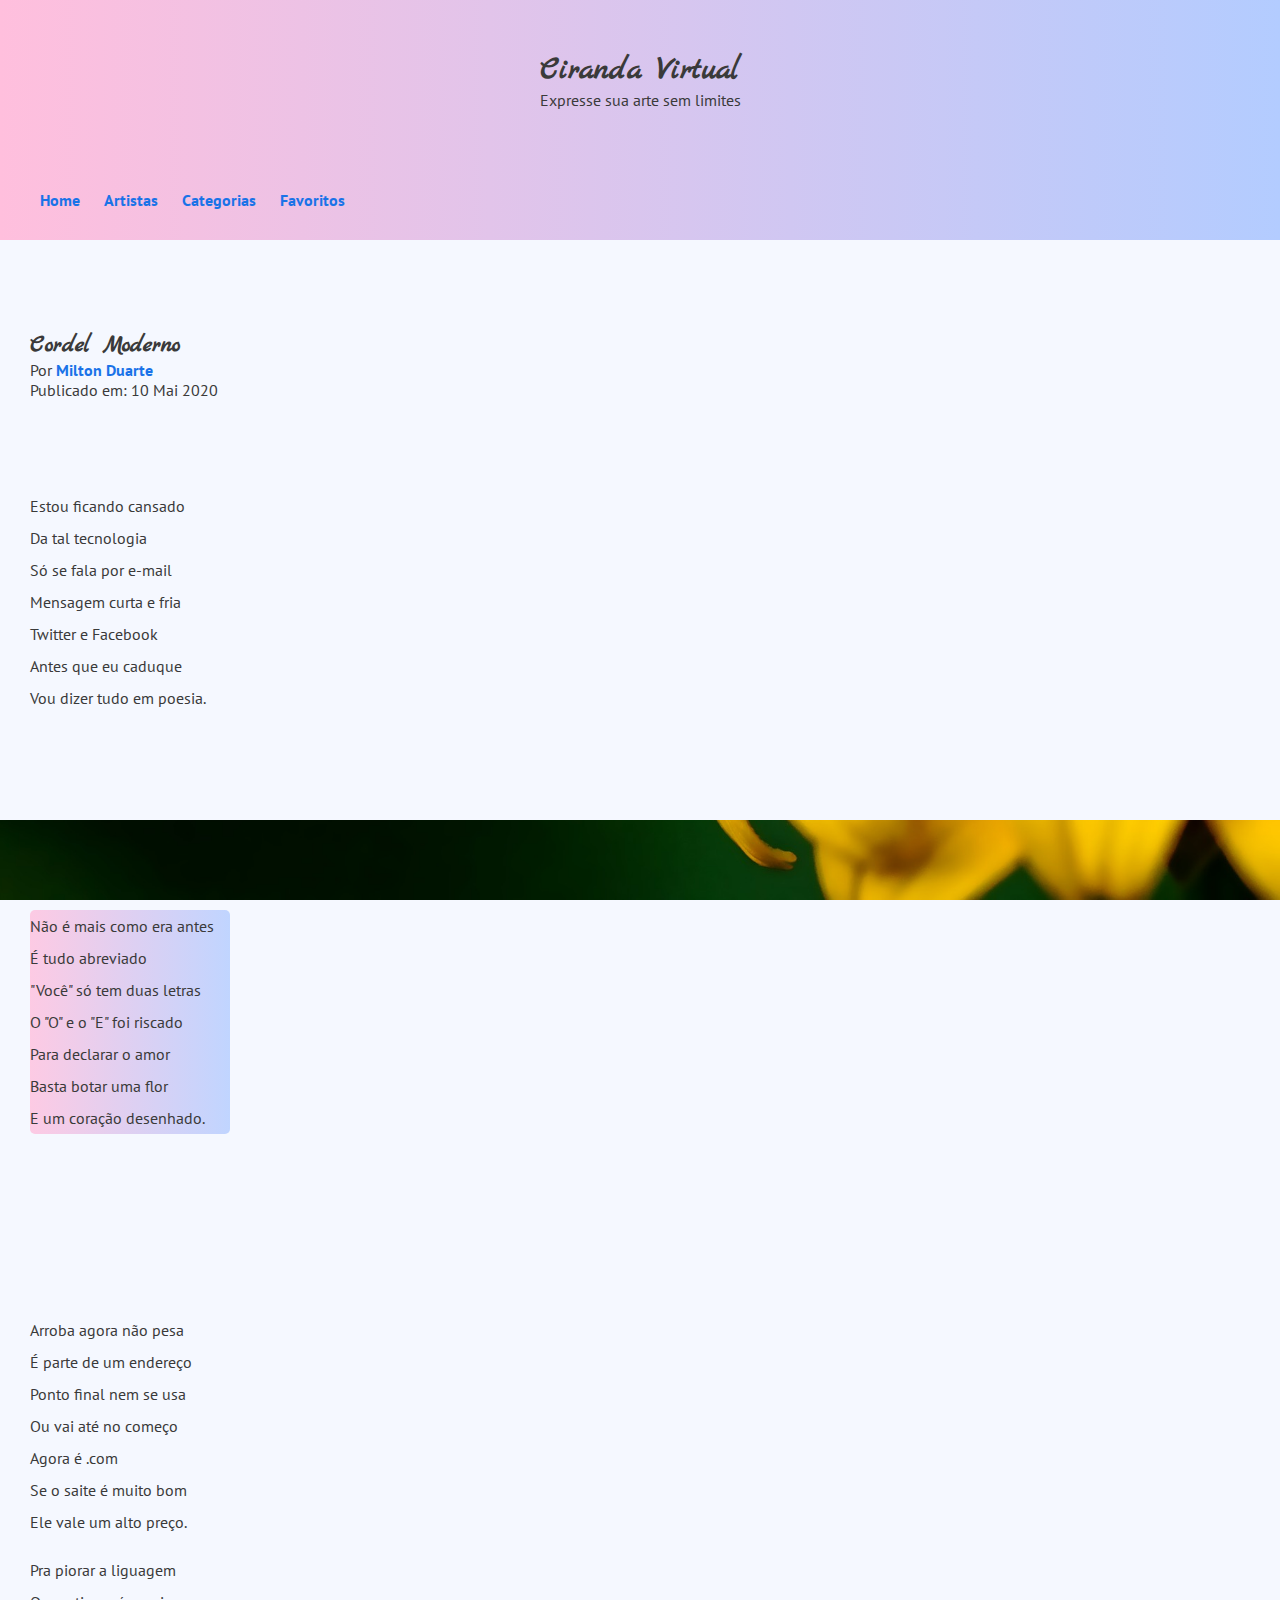
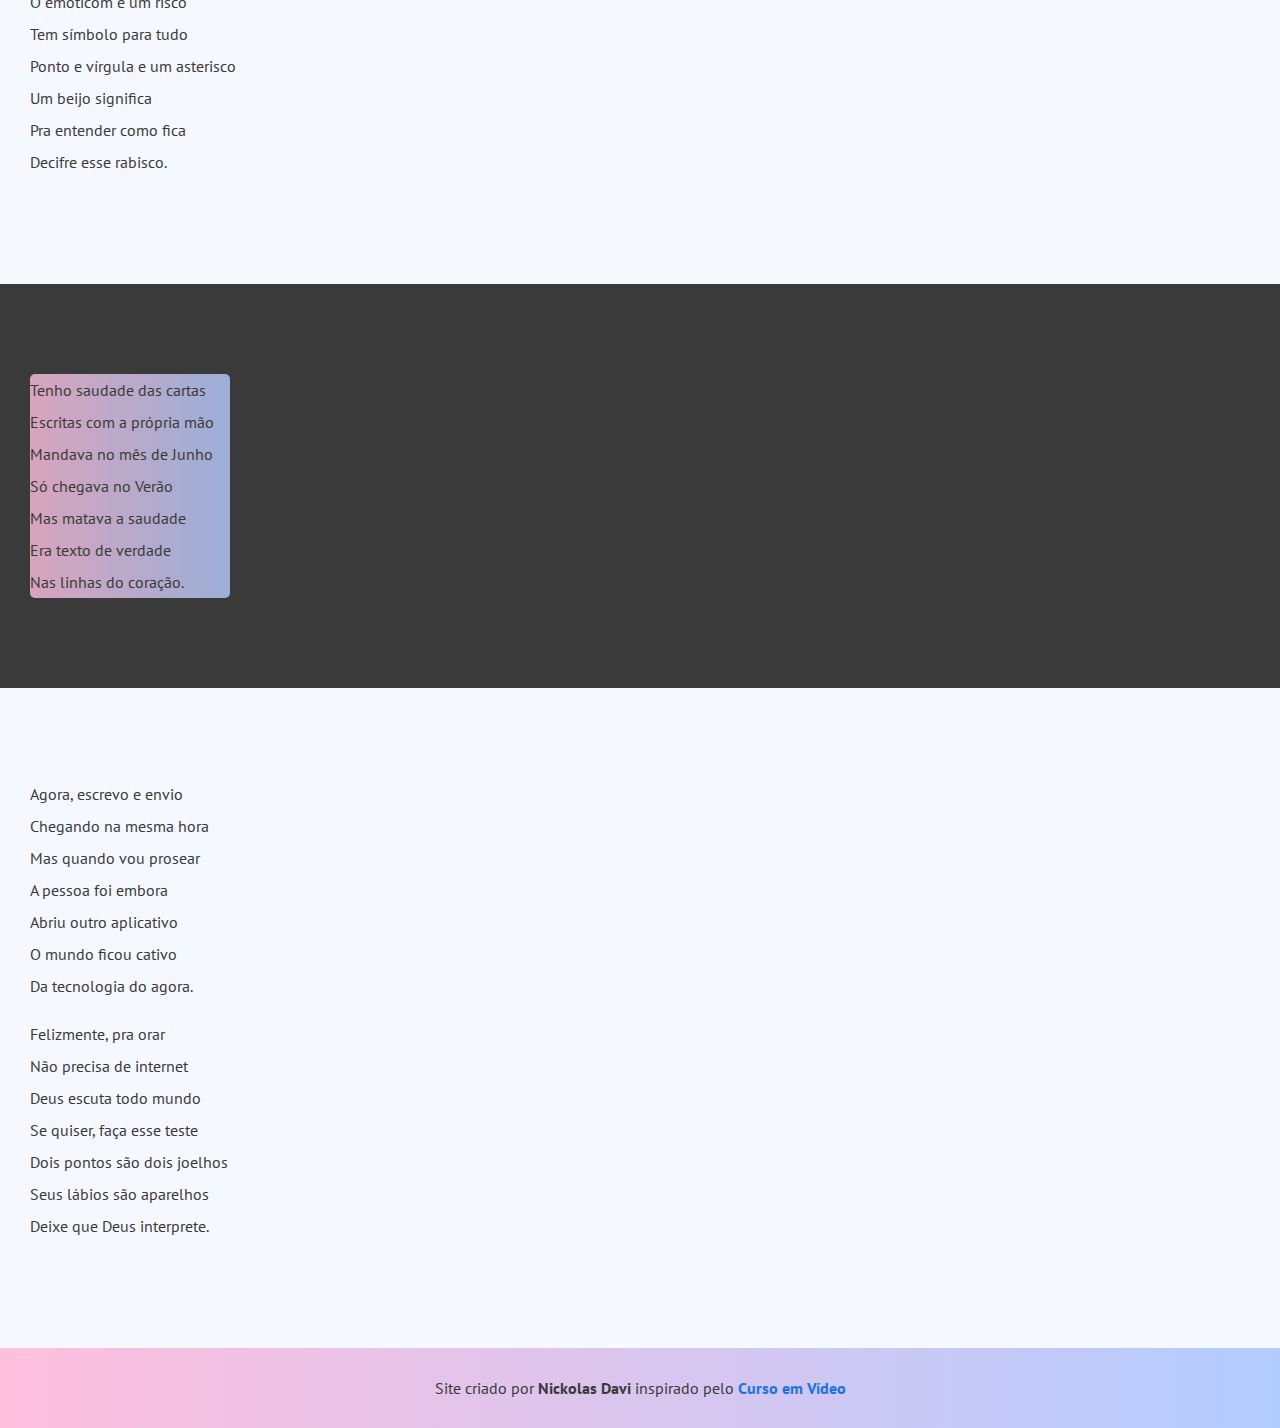
<file: exercicios/ex03_desafio_site_cordel/index.html>
<!DOCTYPE html>
<html lang="pt-br">
<head>
    <meta charset="UTF-8">
    <meta name="viewport" content="width=device-width, initial-scale=1.0">
    <link rel="stylesheet" href="estilo/style.css">
    <title>Ciranda Virtual | Projeto Cordel</title>
</head>
<body>
    <header>
        <h1>Ciranda Virtual</h1>
        <p>Expresse sua arte sem limites</p>
    </header>

    <nav>
        <a href="#">Home</a>
        <a href="#">Artistas</a>
        <a href="#">Categorias</a>
        <a href="#">Favoritos</a>
    </nav>

    <main>
        <section id="info">
            <h2>Cordel Moderno</h2>
            <p>Por <a href="https://www.recantodasletras.com.br/poesias/3186743" target="_blank">Milton Duarte</a></p>
            <p>Publicado em: 10 Mai 2020</p>
        </section>
        
        <section class="normal">
            <p>
                Estou ficando cansado<br>
                Da tal tecnologia<br>
                Só se fala por e-mail<br>
                Mensagem curta e fria<br>
                Twitter e Facebook<br>
                Antes que eu caduque<br>
                Vou dizer tudo em poesia.<br>
            </p>
        </section>
    
        <section class="imagem" id="img01">
            <p>
                Não é mais como era antes<br>
                É tudo abreviado<br>
                "Você" só tem duas letras<br>
                O "O" e o "E" foi riscado<br>
                Para declarar o amor<br>
                Basta botar uma flor<br>
                E um coração desenhado.<br>
            </p>
        </section>
    
        <section class="normal">
            <p>
                Arroba agora não pesa<br>
                É parte de um endereço<br>
                Ponto final nem se usa<br>
                Ou vai até no começo<br>
                Agora é .com<br>
                Se o saite é muito bom<br>
                Ele vale um alto preço.<br>
            </p>
    
            <p>
                Pra piorar a liguagem<br>
                O emoticom é um risco<br>
                Tem símbolo para tudo<br>
                Ponto e vírgula e um asterisco<br>
                Um beijo significa<br>
                Pra entender como fica<br>
                Decifre esse rabisco.<br>
            </p>
        </section>
    
        <section class="imagem" id="img02">
            <p>
                Tenho saudade das cartas<br>
                Escritas com a própria mão<br>
                Mandava no mês de Junho<br>
                Só chegava no Verão<br>
                Mas matava a saudade<br>
                Era texto de verdade<br>
                Nas linhas do coração.<br>
            </p>
        </section>
    
        <section class="normal">
            <p>
                Agora, escrevo e envio<br>
                Chegando na mesma hora<br>
                Mas quando vou prosear<br>
                A pessoa foi embora<br>
                Abriu outro aplicativo<br>
                O mundo ficou cativo<br>
                Da tecnologia do agora.<br>
            </p>
    
            <p>
                Felizmente, pra orar<br>
                Não precisa de internet<br>
                Deus escuta todo mundo<br>
                Se quiser, faça esse teste<br>
                Dois pontos são dois joelhos<br>
                Seus lábios são aparelhos<br>
                Deixe que Deus interprete.<br>
            </p>
        </section>
    </main>
    

    <footer>
        Site criado por <strong>Nickolas Davi</strong> inspirado pelo 
        <a href="https//www.cursoemvideo.com" target="_blank">Curso em Vídeo</a>
    </footer>
</body>
</html>
</file>
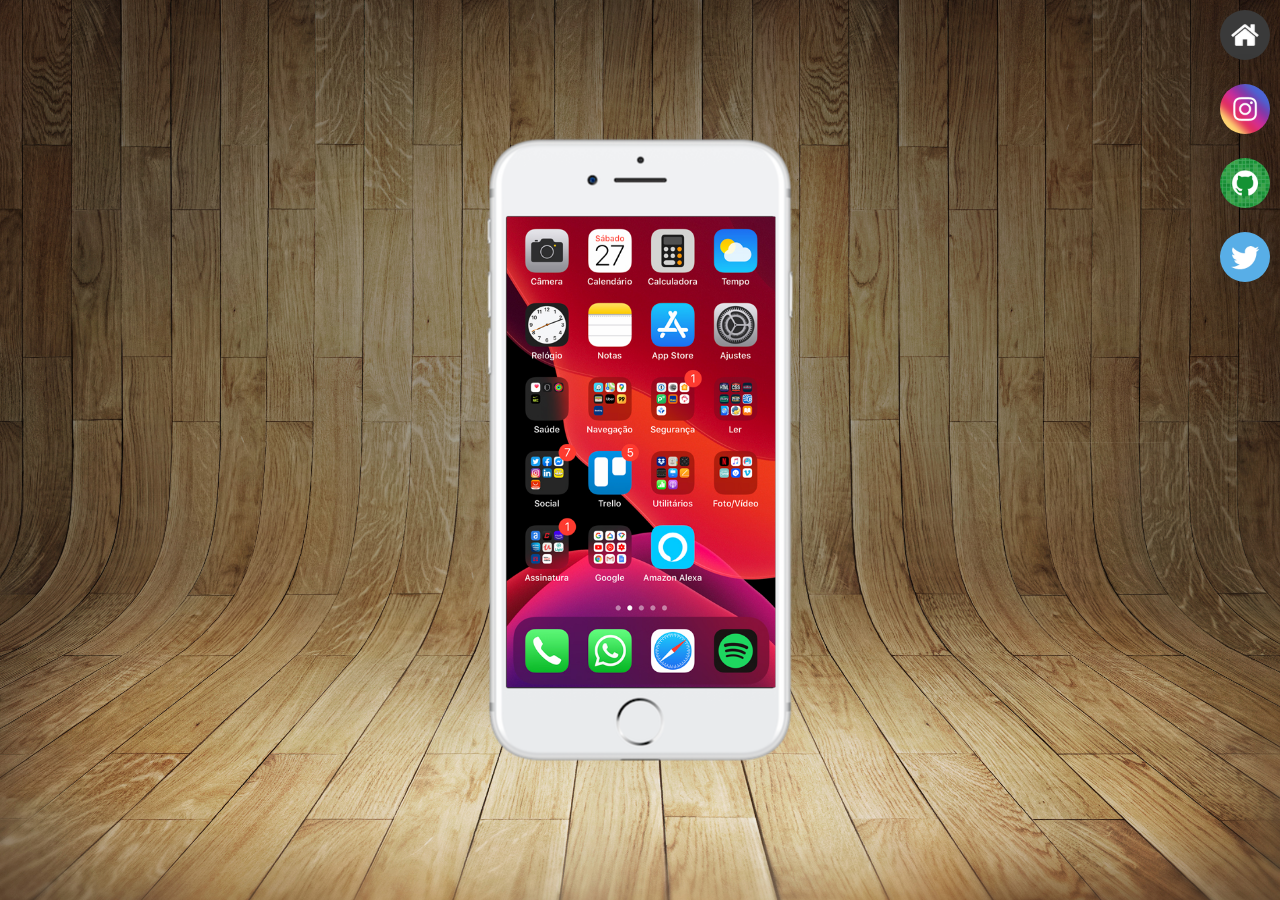
<file: exercicios/ex04_desafio_social/index.html>
<!DOCTYPE html>
<html lang="pt-br">
<head>
    <meta charset="UTF-8">
    <meta name="viewport" content="width=device-width, initial-scale=1.0">
    <link rel="shortcut icon" href="pacote-d013/favicon.ico" type="image/x-icon">
    <link rel="stylesheet" href="estilos/style.css">
    <title>Projeto Social</title>
</head>
<body>
    <main>
        <section id="smartphone">
            <iframe src="home.html" name="screen" id="screen" frameborder="0"></iframe>
        </section>
        <section id="social-media">
            <a href="home.html" target="screen"><img src="pacote-d013/imagens/logo-home.jpg" alt="Home"></a><br>
            <a href="#" target="screen"><img src="pacote-d013/imagens/logo-instagram.jpg" alt="Instagram"></a><br>
            <a href="#" target="screen"><img src="pacote-d013/imagens/logo-github.jpg" alt="GitHub"></a><br>
            <a href="#" target="screen"><img src="pacote-d013/imagens/logo-twitter.jpg" alt="Twitter"></a>
        </section>
    </main>
</body>
</html>
</file>
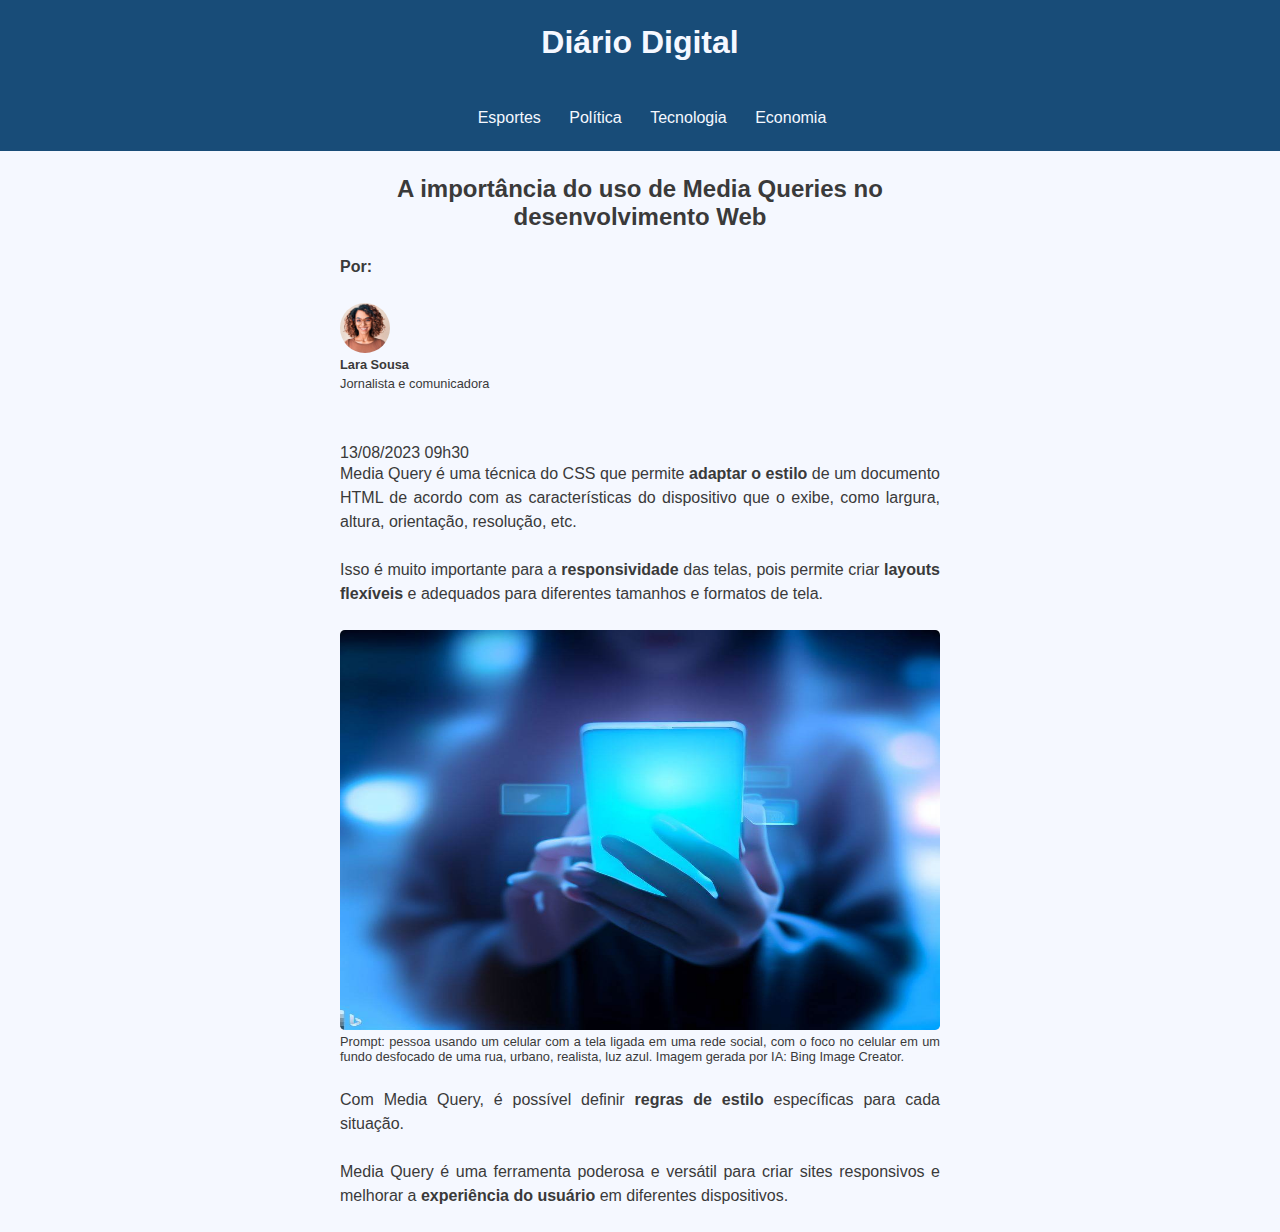
<file: exercicios/ex05_media_queries/mq01/index.html>
<!DOCTYPE html>
<html lang="pt-br">
<head>
    <meta charset="UTF-8">
    <meta name="viewport" content="width=device-width, initial-scale=1.0">
    <link rel="stylesheet" href="estilos/landscape.css" media="screen and (orientation: landscape)">
    <title>Diário Digital</title>
</head>
<body>
    <header>
        <h1>Diário Digital</h1>
        <nav>
            <a href="#">Esportes</a>
            <a href="#">Política</a>
            <a href="#">Tecnologia</a>
            <a href="#">Economia</a>
        </nav>
    </header>
    <main>
        <article>
            <h2>A importância do uso de Media Queries no desenvolvimento Web</h2>

            <section id="details-profile">
                <p><strong>Por:</strong></p>
                <figure>
                    <img id="profile" src="../imagens/icon-perfil-ia.jpeg" alt="Perfil IA">
                    <figcaption>
                        <strong>Lara Sousa</strong>
                        <p>Jornalista e comunicadora</p>
                    </figcaption>
                </figure>
                <time>13/08/2023 09h30</time>
            </section>
        
            <p>
                Media Query é uma técnica do <abbr title="Folhas de Estilo em Cascata">CSS</abbr> 
                que permite <strong>adaptar o estilo</strong> de um documento 
                <abbr title="Linguagem de Marcação de Hipertexto">HTML</abbr> 
                de acordo com as características do dispositivo que o exibe, 
                como largura, altura, orientação, resolução, etc.
            </p>
            <p>
                Isso é muito importante para a <strong>responsividade</strong> das telas, 
                pois permite criar <strong>layouts flexíveis</strong> e adequados para 
                diferentes tamanhos e formatos de tela.
            </p>

            <picture>
                <source media="(max-width: 540px)">
                <img src="../imagens/celular-ia.jpeg" alt="Imagem de uma pessoa com um celular.">
                <figcaption>
                    Prompt:  pessoa usando um celular com a tela ligada em uma rede social, 
                    com o foco no celular em um fundo desfocado de uma rua, urbano, realista, luz azul.
                    Imagem gerada por <abbr title="Inteligência Artificial">IA</abbr>: Bing Image Creator.
                </figcaption>
            </picture>

            <p>
                Com Media Query, é possível definir <strong>regras de estilo</strong> 
                específicas para cada situação.
            </p>
            <p>
                Media Query é uma ferramenta poderosa e versátil para criar sites responsivos e 
                melhorar a <strong>experiência do usuário</strong> em diferentes dispositivos.
            </p>
        </article>
    </main>
</body>
</html>
</file>
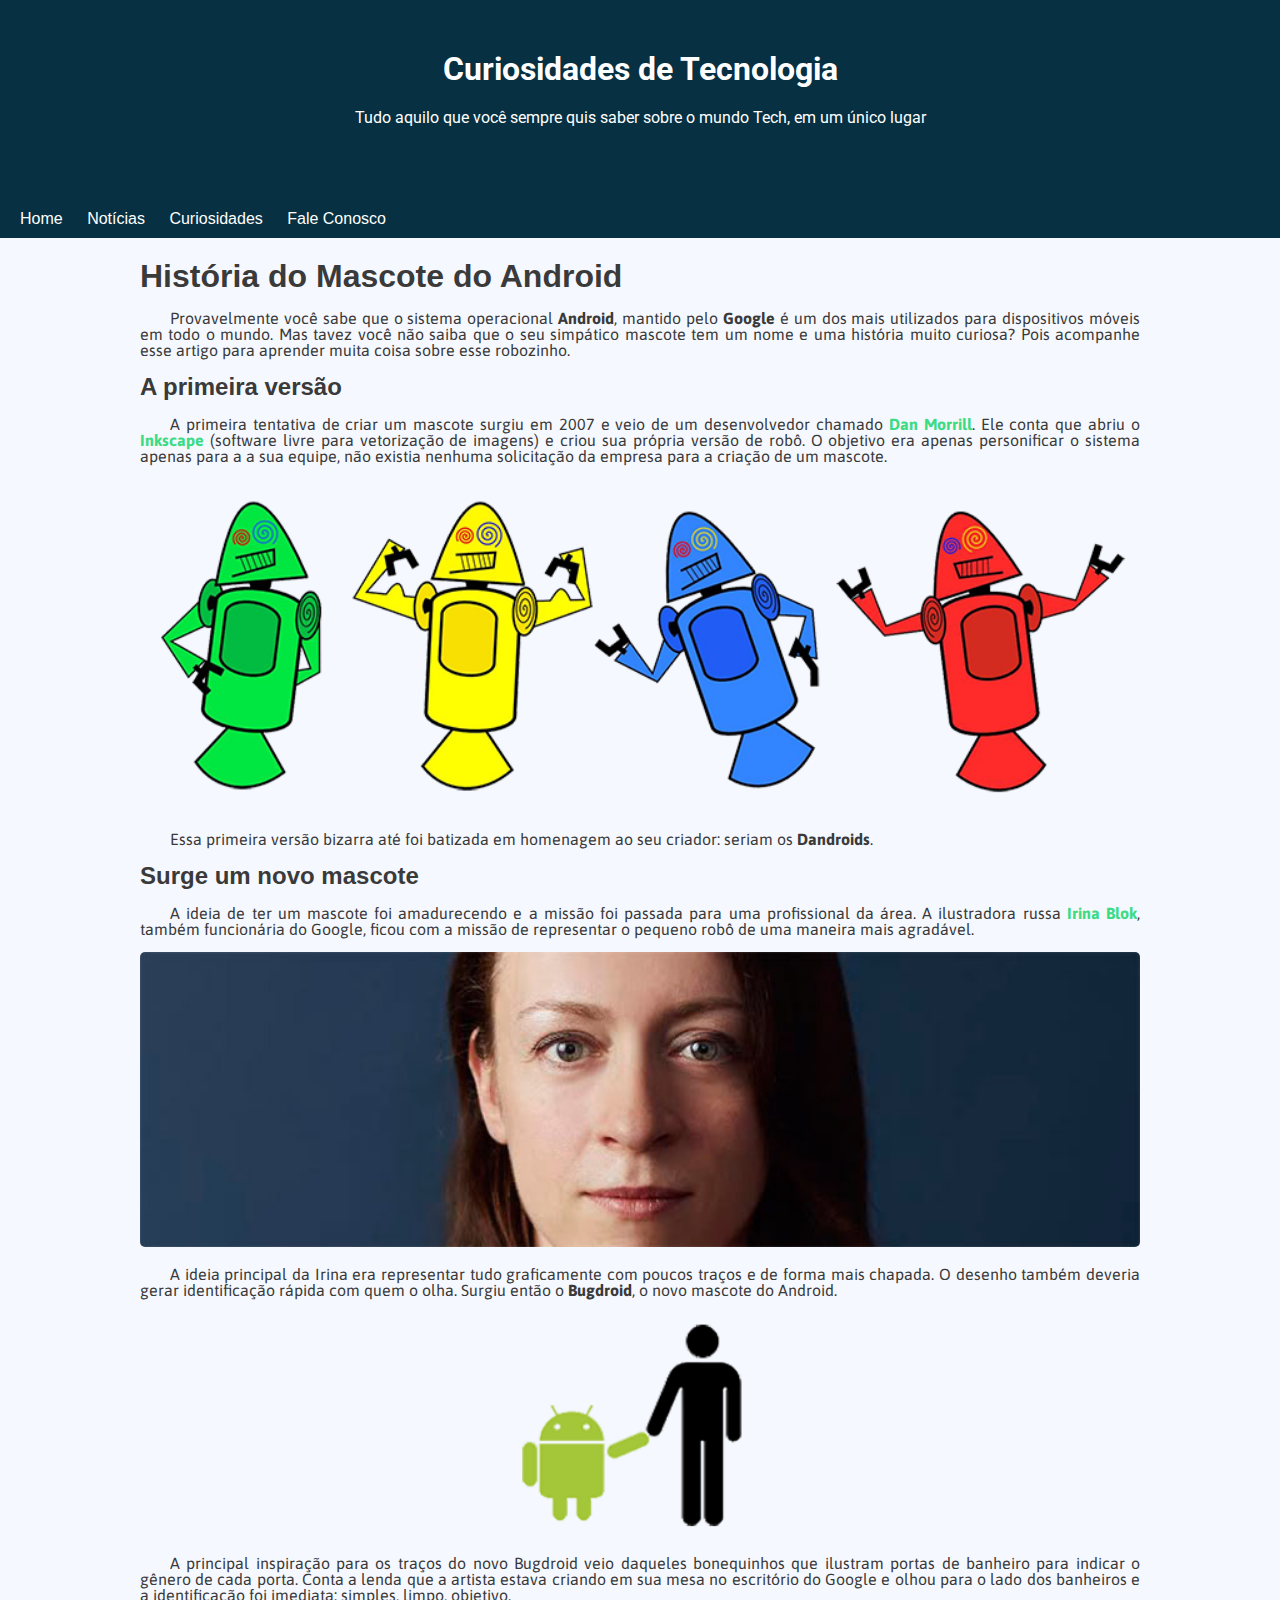
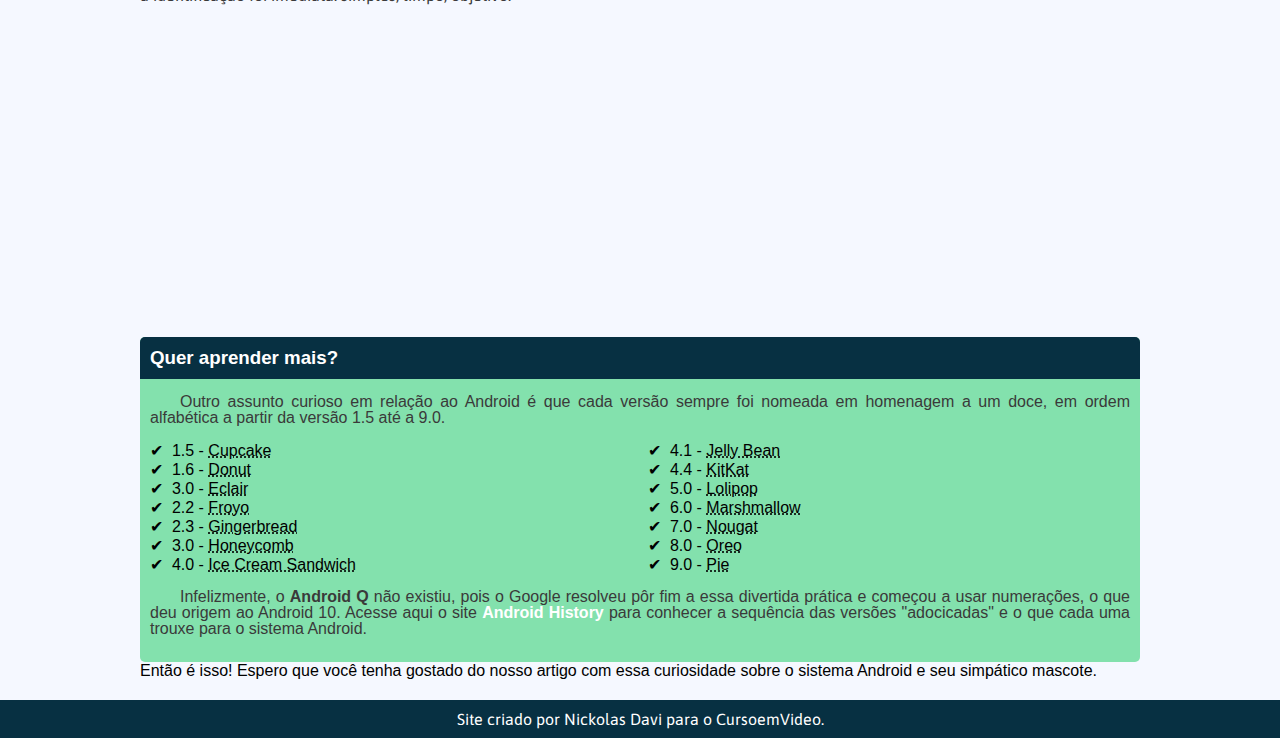
<file: exercicios/ex02_desafio_site_android - Copia/android.html>
<!DOCTYPE html>
<html lang="pt-br">
<head>
    <meta charset="UTF-8">
    <meta name="viewport" content="width=device-width, initial-scale=1.0">
    <link rel="stylesheet" href="estilos/style.css">
    <link rel="shortcut icon" href="imagens/favicon.ico" type="image/x-icon">
    <title>O Mascote do Android</title>
</head>
<body>
    <header>
        <div>
            <h1>Curiosidades de Tecnologia</h1>
            <p>Tudo aquilo que você sempre quis saber sobre o mundo Tech, 
            em um único lugar
            </p>
        </div>
    </header>
    <nav>
        <a href="#">Home</a>
        <a href="#">Notícias</a>
        <a href="#">Curiosidades</a>
        <a href="#">Fale Conosco</a>
    </nav>
    <main>
        <article>
            <h1>História do Mascote do Android</h1>

            <p>Provavelmente você sabe que o sistema operacional <strong>Android</strong>, 
                mantido pelo <strong>Google</strong> é um dos mais utilizados para dispositivos móveis em todo o mundo. 
                Mas tavez você não saiba que o seu simpático mascote tem um nome e uma história muito curiosa? 
                Pois acompanhe esse artigo para aprender muita coisa sobre esse robozinho.
            </p>

            <h2>A primeira versão</h2>

            <p>A primeira tentativa de criar um mascote surgiu em 2007 e veio de um desenvolvedor chamado <a href="https://androidcommunity.com/
                dan-morrill-shows-us-the-android-mascot-that-almost-was-20130103/" target="_blank">Dan Morrill</a>. 
                Ele conta que abriu o <a href="https://inkscape.org/release/1.0.2/windows/64-bit/"
                target="_blank">Inkscape</a> (software livre para vetorização de imagens) 
                e criou sua própria versão de robô. 
                O objetivo era apenas personificar o sistema apenas para a a sua equipe, 
                não existia nenhuma solicitação da empresa para a criação de um mascote.
            </p>

            <picture>
                <source media="(max-width: 540px)" srcset="imagens/dan-droids-pq.png">
                <img src="imagens/dan-droids.png" alt="Imagem de quatro mascotes do Android em suas primeiras versões">
            </picture>

            <p>Essa primeira versão bizarra até foi batizada em homenagem ao seu criador: seriam os <strong>Dandroids</strong>.</p>

            <h2>Surge um novo mascote</h2>

            <p>A ideia de ter um mascote foi amadurecendo e a missão foi passada para uma profissional da área. 
                A ilustradora russa <a href="https://www.irinablok.com/android" target="_blank">Irina Blok</a>, 
                também funcionária do Google, ficou com a missão de representar o pequeno robô de uma maneira mais agradável.
            </p>

            <picture>
                <source media="(max-width: 540px)" srcset="imagens/irina-blok-pq.jpg">
                <img src="imagens/irina-blok.jpg" alt="Imagem de Irina Blok, criadora do mascote do Bugdroid">
            </picture>

            <p>A ideia principal da Irina era representar tudo graficamente com poucos traços e de forma mais chapada. 
                O desenho também deveria gerar identificação rápida com quem o olha. 
                Surgiu então o <strong>Bugdroid</strong>, o novo mascote do Android.
            </p>

            <img src="imagens/bugdroid.png" class="short" alt="Imagem do Bugdroid">

            <p>A principal inspiração para os traços do novo Bugdroid veio daqueles bonequinhos que ilustram 
                portas de banheiro para indicar o gênero de cada porta. 
                Conta a lenda que a artista estava criando em sua mesa no escritório do Google e 
                olhou para o lado dos banheiros e a identificação foi imediata: simples, limpo, objetivo.
            </p>

            <iframe width="560" height="315" src="https://www.youtube.com/embed/l2UDgpLz20M" title="YouTube video player" 
                frameborder="0" allow="accelerometer; autoplay; clipboard-write; encrypted-media; gyroscope; picture-in-picture; web-share" 
                allowfullscreen>
            </iframe>
            
            <aside>
                <h3>Quer aprender mais?</h3>
                <p>Outro assunto curioso em relação ao Android é que cada versão sempre foi nomeada 
                    em homenagem a um doce, em ordem alfabética a partir da versão 1.5 até a 9.0.
                </p>
                <ul>
                    <li>1.5 - <abbr title="Bolo de Copo">Cupcake</abbr></li>
                    <li>1.6 - <abbr title="Rosquinha">Donut</abbr></li>
                    <li>3.0 - <abbr title="Bomba">Eclair</abbr></li>
                    <li>2.2 - <abbr title="Iogurte Congelado">Froyo</abbr></li>
                    <li>2.3 - <abbr title="Biscoito de Gengibre">Gingerbread</abbr></li>
                    <li>3.0 - <abbr title="Favo de Mel">Honeycomb</abbr></li>
                    <li>4.0 - <abbr title="Sanduíche de Sorvete">Ice Cream Sandwich</abbr></li>
                    <li>4.1 - <abbr title="Jujuba">Jelly Bean</abbr></li>
                    <li>4.4 - <abbr title="KitKat">KitKat</abbr></li>
                    <li>5.0 - <abbr title="Pirulito">Lolipop</abbr></li>
                    <li>6.0 - <abbr title="Marshimallow">Marshmallow</abbr></li>
                    <li>7.0 - <abbr title="Torrone">Nougat</abbr></li>
                    <li>8.0 - <abbr title="Oreo">Oreo</abbr></li>
                    <li>9.0 - <abbr title="Torta">Pie</abbr></li>
                </ul>
                <p>
                    Infelizmente, o <strong>Android Q</strong> não existiu, 
                    pois o Google resolveu pôr fim a essa divertida prática e começou a usar numerações, o que deu origem ao Android 10.
                    Acesse aqui o site <a href="https://www.android.com/intl/pt-BR_br/" target="_blank">Android History</a> 
                    para conhecer a sequência das versões "adocicadas" e o que cada uma trouxe para o sistema Android.
                </p>
            </aside>
            
            Então é isso! Espero que você tenha gostado do nosso artigo com essa curiosidade sobre o sistema Android e seu simpático mascote.
        </article>
    </main>
    <footer>Site criado por Nickolas Davi para o CursoemVideo.</footer>
</body>
</html>
</file>
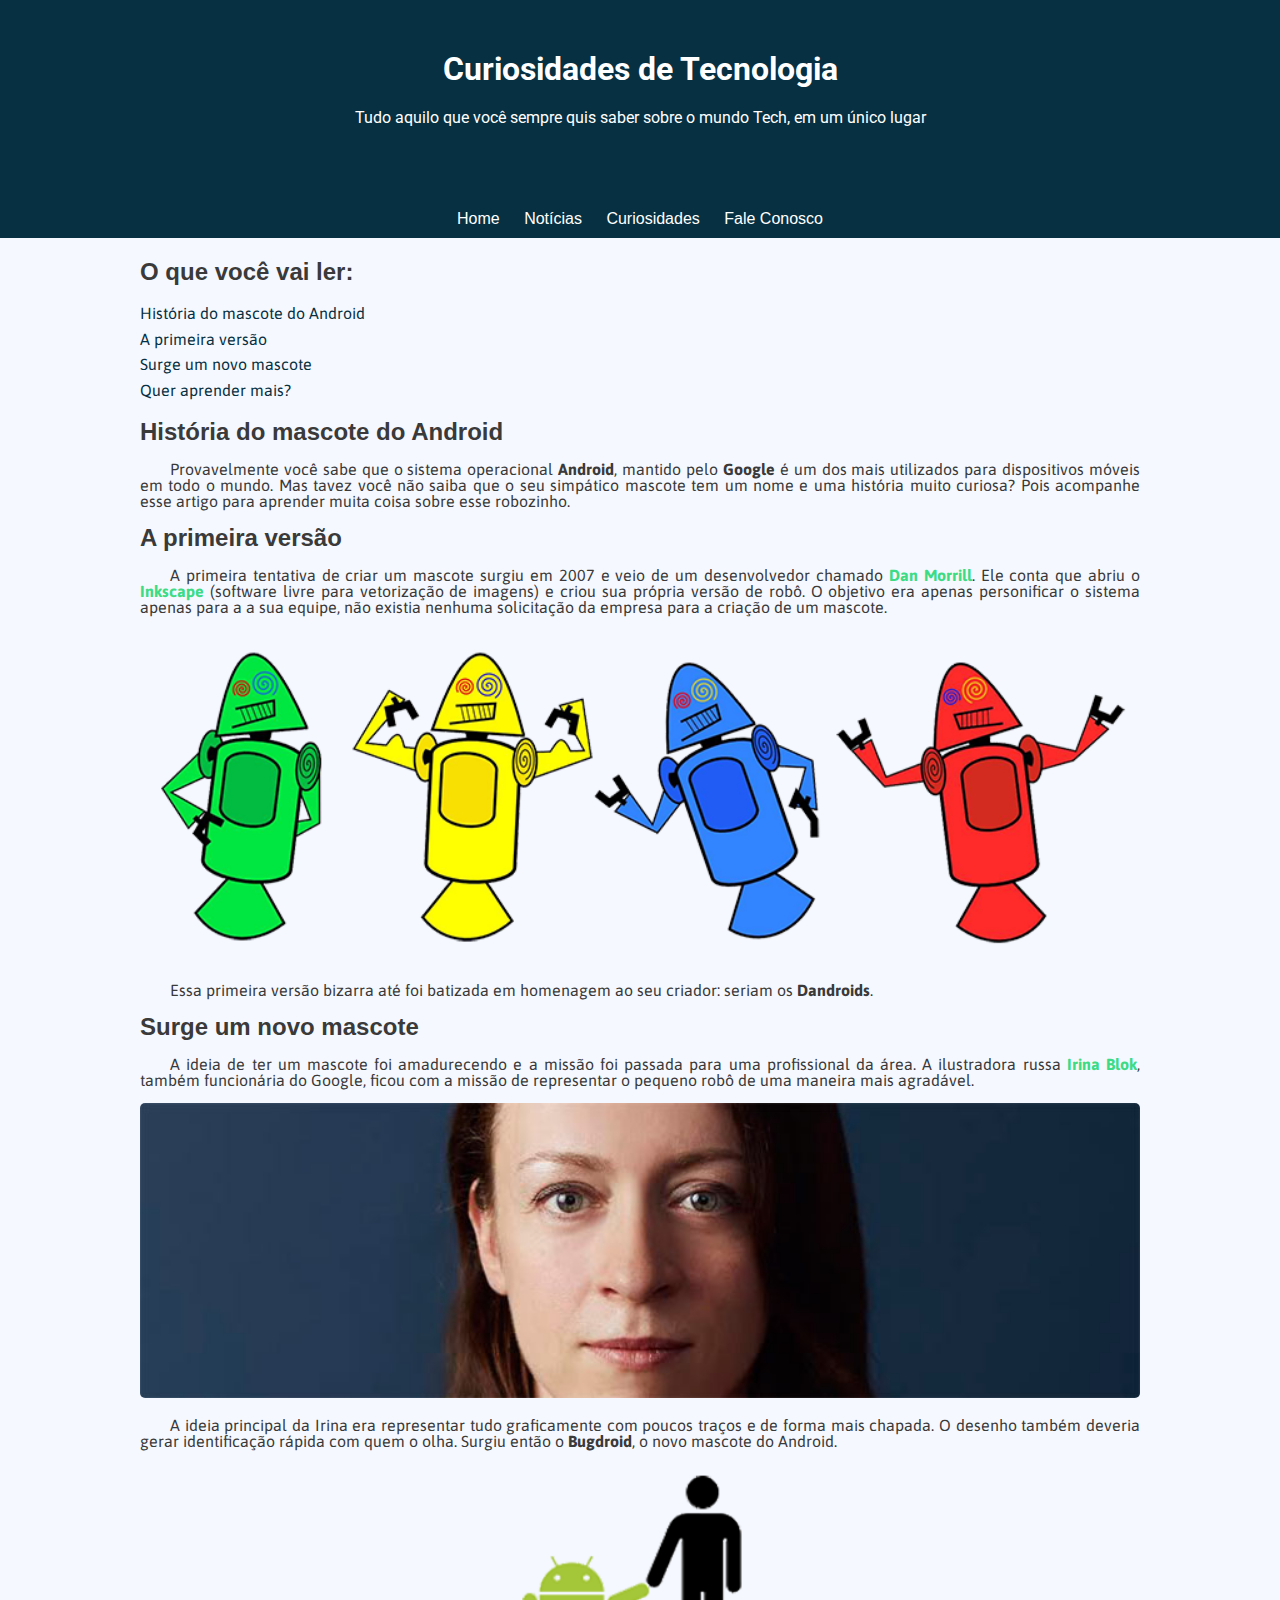
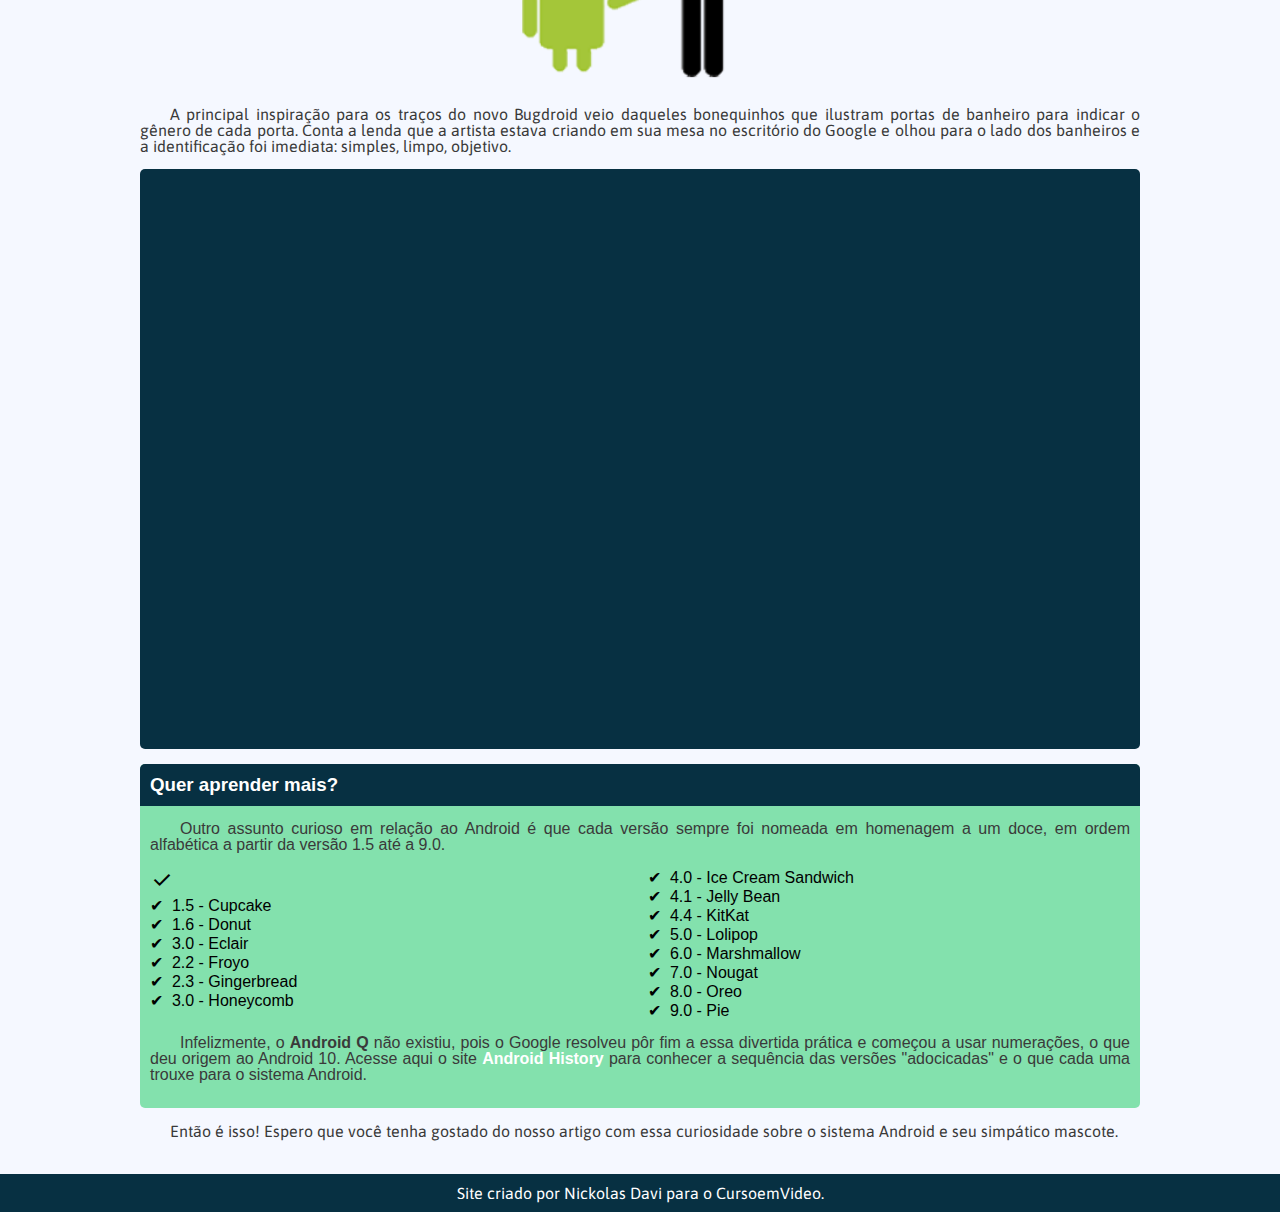
<file: exercicios/ex02_desafio_site_android/android.html>
<!DOCTYPE html>
<html lang="pt-br">
<head>
    <meta charset="UTF-8">
    <meta name="viewport" content="width=device-width, initial-scale=1.0">
    <link rel="stylesheet" href="estilos/style.css">
    <link rel="shortcut icon" href="imagens/favicon.ico" type="image/x-icon">
    <link rel="stylesheet" href="https://fonts.googleapis.com/css2?family=Material+Symbols+Outlined:opsz,wght,FILL,GRAD@48,400,0,0" />
    <link rel="stylesheet" href="https://fonts.googleapis.com/css2?family=Material+Symbols+Outlined:opsz,wght,FILL,GRAD@24,400,0,0" />
    <title>O Mascote do Android</title>
</head>
<body onresize="changeSize()">
    <header>
        <div>
            <h1>Curiosidades de Tecnologia</h1>
            <p>Tudo aquilo que você sempre quis saber sobre o mundo Tech, 
            em um único lugar
            </p>
        </div>
    </header>
    <span id="icon-menu" class="material-symbols-outlined" onclick="clickMenu()">menu</span>
    <nav id="itens">
        <a href="#">Home</a>
        <a href="#">Notícias</a>
        <a href="#">Curiosidades</a>
        <a href="#">Fale Conosco</a>
    </nav>
    <main>
        <section>
            <h2>O que você vai ler:</h2>
            <ul id="internal-link">
                <li><a href="">História do mascote do Android</a></li>
                <li><a href="">A primeira versão</a></li>
                <li><a href="">Surge um novo mascote</a></li>
                <li><a href="">Quer aprender mais?</a></li>
            </ul>
        </section>
        <article>
            <h2>História do mascote do Android</h2>

            <p>
                Provavelmente você sabe que o sistema operacional <strong>Android</strong>, 
                mantido pelo <strong>Google</strong> é um dos mais utilizados para dispositivos móveis em todo o mundo. 
                Mas tavez você não saiba que o seu simpático mascote tem um nome e uma história muito curiosa? 
                Pois acompanhe esse artigo para aprender muita coisa sobre esse robozinho.
            </p>

            <h2>A primeira versão</h2>

            <p>
                A primeira tentativa de criar um mascote surgiu em 2007 e veio de um desenvolvedor chamado <a href="https://androidcommunity.com/
                dan-morrill-shows-us-the-android-mascot-that-almost-was-20130103/" target="_blank">Dan Morrill</a>. 
                Ele conta que abriu o <a href="https://inkscape.org/release/1.0.2/windows/64-bit/"
                target="_blank">Inkscape</a> (software livre para vetorização de imagens) 
                e criou sua própria versão de robô. 
                O objetivo era apenas personificar o sistema apenas para a a sua equipe, 
                não existia nenhuma solicitação da empresa para a criação de um mascote.
            </p>

            <picture>
                <source media="(max-width: 540px)" srcset="imagens/dan-droids-pq.png">
                <img src="imagens/dan-droids.png" alt="Imagem de quatro mascotes do Android em suas primeiras versões">
            </picture>

            <p>Essa primeira versão bizarra até foi batizada em homenagem ao seu criador: seriam os <strong>Dandroids</strong>.</p>

            <h2>Surge um novo mascote</h2>

            <p>
                A ideia de ter um mascote foi amadurecendo e a missão foi passada para uma profissional da área. 
                A ilustradora russa <a href="https://www.irinablok.com/android" target="_blank">Irina Blok</a>, 
                também funcionária do Google, ficou com a missão de representar o pequeno robô de uma maneira mais agradável.
            </p>

            <picture>
                <source media="(max-width: 540px)" srcset="imagens/irina-blok-pq.jpg">
                <img src="imagens/irina-blok.jpg" alt="Imagem de Irina Blok, criadora do mascote do Bugdroid">
            </picture>

            <p>
                A ideia principal da Irina era representar tudo graficamente com poucos traços e de forma mais chapada. 
                O desenho também deveria gerar identificação rápida com quem o olha. 
                Surgiu então o <strong>Bugdroid</strong>, o novo mascote do Android.
            </p>

            <img src="imagens/bugdroid.png" class="short" alt="Imagem do Bugdroid">

            <p>
                A principal inspiração para os traços do novo Bugdroid veio daqueles bonequinhos que ilustram 
                portas de banheiro para indicar o gênero de cada porta. 
                Conta a lenda que a artista estava criando em sua mesa no escritório do Google e 
                olhou para o lado dos banheiros e a identificação foi imediata: simples, limpo, objetivo.
            </p>

            <div class="video">
                <iframe width="560" height="315" src="https://www.youtube.com/embed/l2UDgpLz20M" title="YouTube video player"
                    frameborder="0" allow="accelerometer; autoplay; clipboard-write; encrypted-media; gyroscope; picture-in-picture; web-share"
                    allowfullscreen>
                </iframe>
            </div>
            
            <aside>
                <h3>Quer aprender mais?</h3>
                <p>
                    Outro assunto curioso em relação ao Android é que cada versão sempre foi nomeada 
                    em homenagem a um doce, em ordem alfabética a partir da versão 1.5 até a 9.0.
                </p>
                <ul>
                    <span class="material-symbols-outlined">done</span>
                    <li>1.5 - <abbr title="Bolo de Copo">Cupcake</abbr></li>
                    <li>1.6 - <abbr title="Rosquinha">Donut</abbr></li>
                    <li>3.0 - <abbr title="Bomba">Eclair</abbr></li>
                    <li>2.2 - <abbr title="Iogurte Congelado">Froyo</abbr></li>
                    <li>2.3 - <abbr title="Biscoito de Gengibre">Gingerbread</abbr></li>
                    <li>3.0 - <abbr title="Favo de Mel">Honeycomb</abbr></li>
                    <li>4.0 - <abbr title="Sanduíche de Sorvete">Ice Cream Sandwich</abbr></li>
                    <li>4.1 - <abbr title="Jujuba">Jelly Bean</abbr></li>
                    <li>4.4 - <abbr title="KitKat">KitKat</abbr></li>
                    <li>5.0 - <abbr title="Pirulito">Lolipop</abbr></li>
                    <li>6.0 - <abbr title="Marshimallow">Marshmallow</abbr></li>
                    <li>7.0 - <abbr title="Torrone">Nougat</abbr></li>
                    <li>8.0 - <abbr title="Oreo">Oreo</abbr></li>
                    <li>9.0 - <abbr title="Torta">Pie</abbr></li>
                </ul>
                <p>
                    Infelizmente, o <strong>Android Q</strong> não existiu, 
                    pois o Google resolveu pôr fim a essa divertida prática e começou a usar numerações, o que deu origem ao Android 10.
                    Acesse aqui o site <a href="https://www.android.com/intl/pt-BR_br/" target="_blank">Android History</a> 
                    para conhecer a sequência das versões "adocicadas" e o que cada uma trouxe para o sistema Android.
                </p>
            </aside>
            
            <p>
                Então é isso! Espero que você tenha gostado do nosso artigo com essa curiosidade 
                sobre o sistema Android e seu simpático mascote.
            </p>
        </article>
    </main>
    <footer>Site criado por Nickolas Davi para o CursoemVideo.</footer>
    <script>
        function changeSize() {
            if (window.innerWidth > 420) {
                itens.style.display = 'block'
            } else {
                itens.style.display = 'none'
            }
        }

        function clickMenu() {
           if (itens.style.display == 'block') {
                itens.style.display = 'none'
           } else {
                itens.style.display = 'block'
           }
        }
    </script>
</body>
</html>
</file>
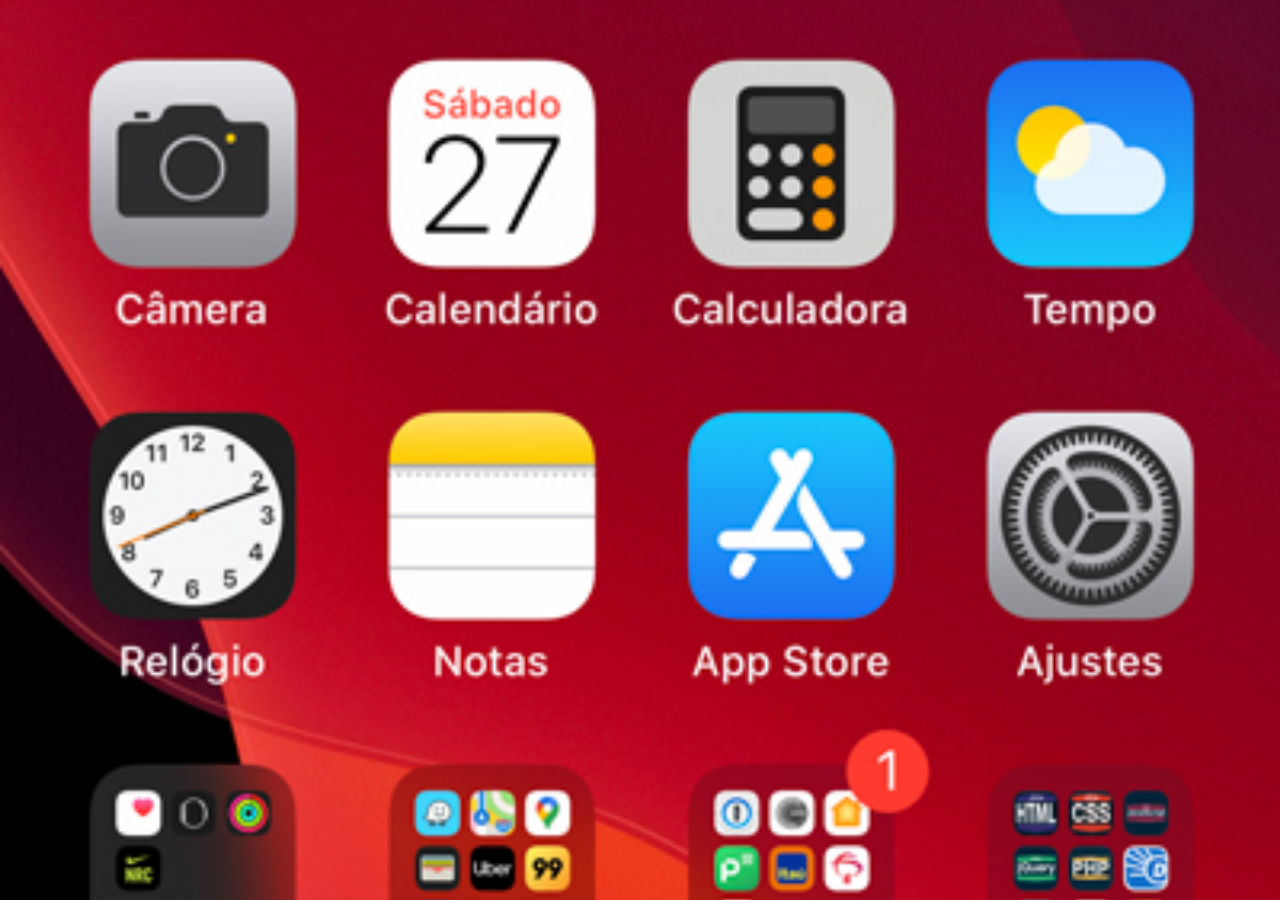
<file: exercicios/ex04_desafio_social/home.html>
<!DOCTYPE html>
<html lang="pt-br">
<head>
    <meta charset="UTF-8">
    <meta name="viewport" content="width=device-width, initial-scale=1.0">
    <title>Home</title>
</head>
<style>
    * {
        margin: 0px;
        padding: 0px;
    }

    body {
        height: 100vh;
        width: 100vw;
        background: rgb(0, 0, 0) url('pacote-d013/imagens/tela-home.jpg') no-repeat top center;
        background-size: cover;
    }
</style>
<body>
    
</body>
</html>
</file>
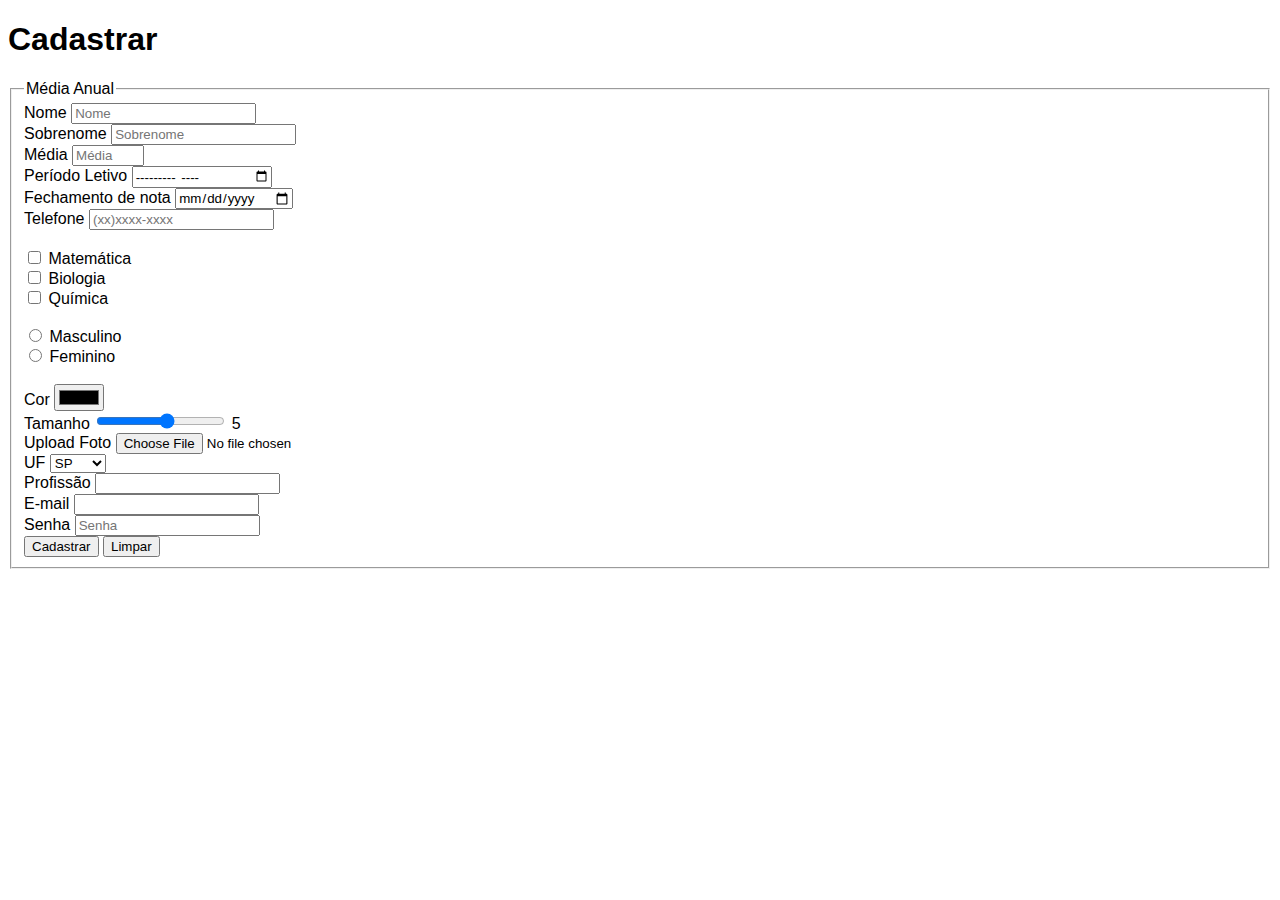
<file: exercicios/forms/form.html>
<!DOCTYPE html>
<html lang="pt-br">
<head>
    <meta charset="UTF-8">
    <meta name="viewport" content="width=device-width, initial-scale=1.0">
    <title>Formulário Simples</title>
</head>
<style>
    * {
        font-family: Arial, Helvetica, sans-serif;
    }
</style>
<body>
    <h1>Cadastrar</h1>
    <form action="cadastro.py" method="post" autocomplete="on">
        <fieldset>
            <legend>Média Anual</legend>
            <label for="i-first-name">Nome</label>
            <input type="text" placeholder="Nome" name="first-name" id="i-first-name" 
            autocomplete="name">
            <br>
            <label for="i-last-name">Sobrenome</label>
            <input type="text" placeholder="Sobrenome" name="last-name" id="i-last-name" 
            autocomplete="name">
            <br>
            <label for="i-average">Média</label>
            <input type="number" placeholder="Média" name="average" id="i-average" 
            required min="0" max="10" step="0.1">
            <br>
            <label for="i-month">Período Letivo</label>
            <input type="month" name="month" id="i-month" required>
            <br>
            <label for="i-date">Fechamento de nota</label>
            <input type="date" name="date" id="i-date" required>
            <br>
            <label for="i-tel">Telefone</label>
            <input type="tel" placeholder="(xx)xxxx-xxxx" name="tel" id="i-tel" 
            pattern="^\(\d{2}\)\d{4,5}-\d{4,5}$">
            <br>
            <br>
            <input type="checkbox" name="math" id="i-math"> <label for="i-math">Matemática</label> <br>
            <input type="checkbox" name="bio" id="i-bio"> <label for="i-bio">Biologia</label> <br>
            <input type="checkbox" name="chemical" id="i-chemical"> <label for="i-chemical">Química</label> <br>
            <br>
            <input type="radio" name="sex" id="i-sex-mas" value="Mas"> <label for="i-sex-mas">Masculino</label> <br>
            <input type="radio" name="sex" id="i-sex-fem" value="Fem"> <label for="i-sex-fem">Feminino</label> <br>
            <br>
            <label for="i-color">Cor</label>
            <input type="color" name="color" id="i-color">
            <br>
            <label for="irange">Tamanho</label>
            <input type="range" name="range" id="irange" min="1" max="10" 
            oninput="vle.innerHTML = Number(irange.value)">
            <output id="vle">5</output>
            <br>
            <label for="i-file">Upload Foto</label>
            <input type="file" name="file" id="i-file"> <!--Ao usar input:file, o method do form precisa ser post para
            ser compatível com arquivos com mais de 3000 bytes-->
            <br>
            <label for="i-uf">UF</label>
            <select name="uf" id="i-uf">
                <optgroup>
                    <option value="SP">SP</option>
                    <option value="RJ">RJ</option>
                    <option value="CE">CE</option>
                    <option value="PE">PE</option>
                </optgroup>
            </select>
            <br>
            <label for="i-prof">Profissão</label>
            <input type="text" name="prof" id="i-prof" list="lst-prof">
            <datalist id="lst-prof">
                <option value="ADM">Administrador</option>
                <option value="ENG">Engenheiro</option>
                <option value="DSG">Designer</option>
                <option value="DEV">Desenvolvedor</option>
            </datalist>
            <br>
            <label for="i-email">E-mail</label>
            <input type="email" name="email" id="i-email" required autocomplete="email">
            <br>
            <label for="i-password">Senha</label> 
            <input type="password" placeholder="Senha" name="password" id="i-password" 
            required minlength="6" maxlength="10" autocomplete="current-password">
            <br>
            <input type="submit" value="Cadastrar">
            <input type="reset" value="Limpar">
        </fieldset>
    </form>
</body>
</html>
</file>
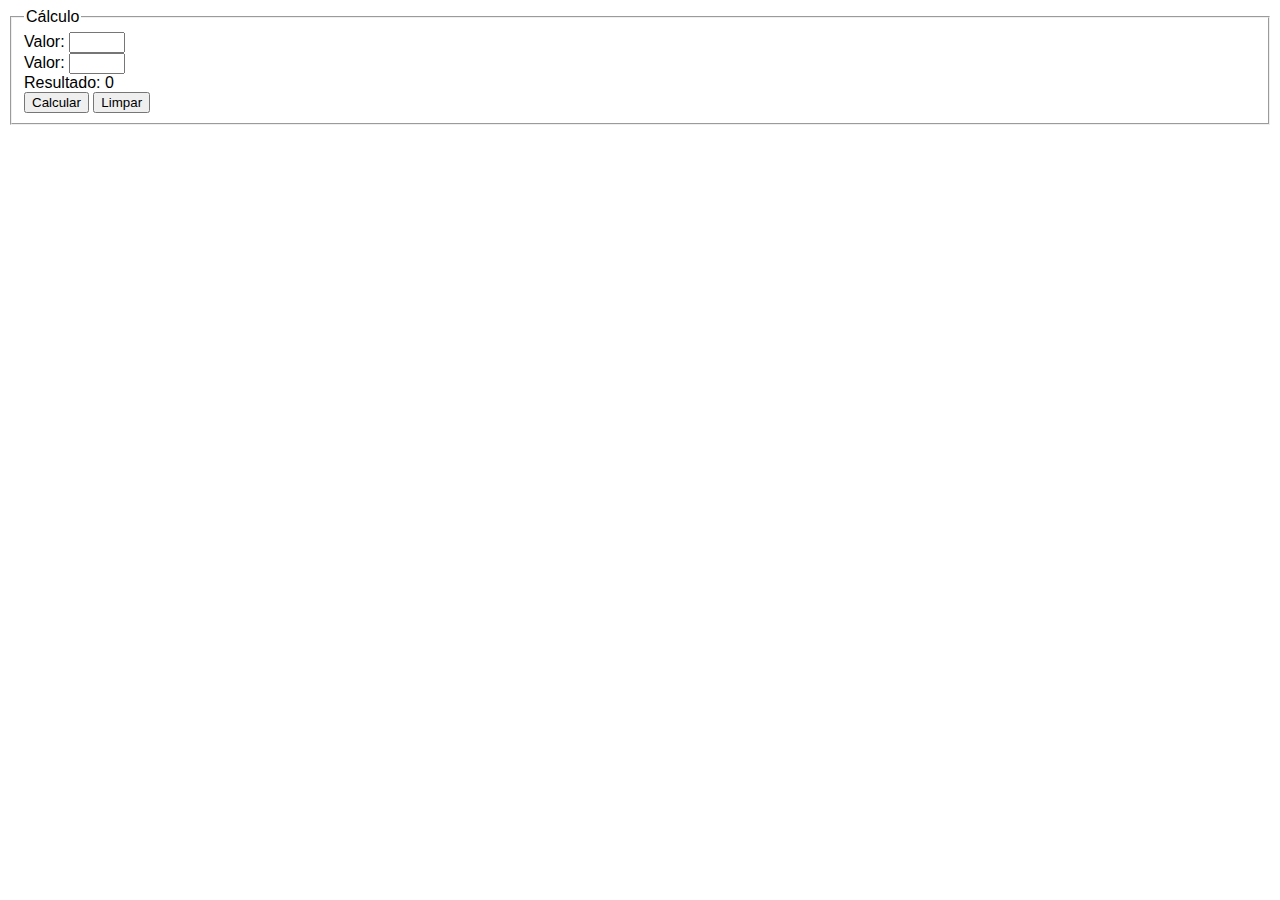
<file: exercicios/forms/form01.html>
<!DOCTYPE html>
<html lang="pt-br">
<head>
    <meta charset="UTF-8">
    <meta name="viewport" content="width=device-width, initial-scale=1.0">
    <title>Uso de Formulário Para Entrada e Saída</title>
</head>
<style>
    * {
        font-family: Arial, Helvetica, sans-serif;
    }
</style>
<body>
    <form action="calculo.py" method="get" autocomplete="on">
        <fieldset>
            <legend>Cálculo</legend>
            <label for="inumber1">Valor:</label>
            <input type="number" name="number1" id="inumber1" required min="0" max="50"
            oninput="iresult.innerHTML = Number(inumber1.value) + Number(inumber2.value)">
            <br>
            <label for="inumber2">Valor:</label>
            <input type="number" name="number2" id="inumber2" required min="0" max="50"
            oninput="iresult.innerHTML = Number(inumber1.value) + Number(inumber2.value)">
            <br>
            <label for="iresult">Resultado:</label>
            <output name="result" id="iresult">0</output> <!--Output usado apenas para mostrar infos. na tela-->
            <br>
            <input type="submit" value="Calcular">
            <input type="submit" value="Limpar">
        </fieldset>
    </form>
</body>
</html>
</file>
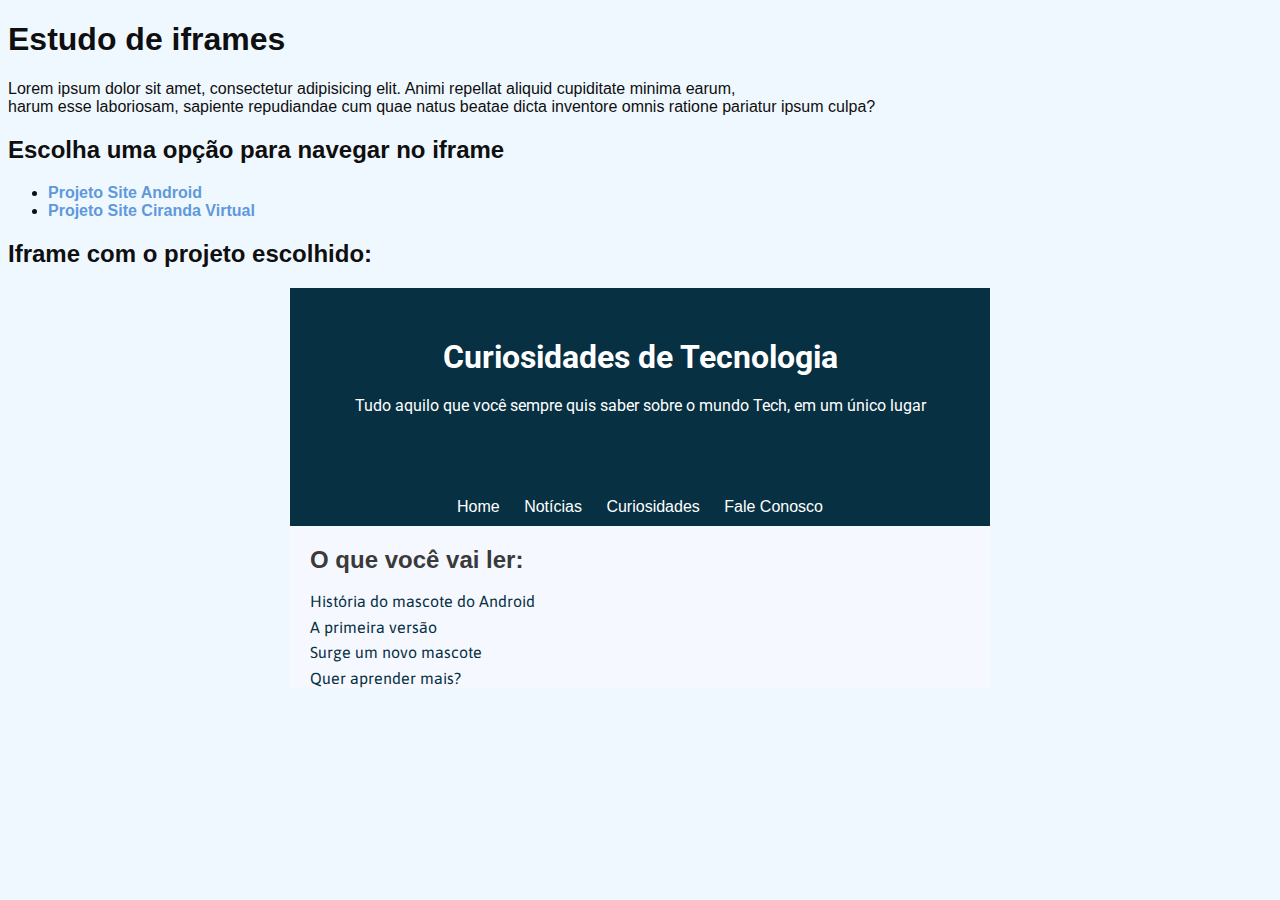
<file: exercicios/iframes/ex_iframe.html>
<!DOCTYPE html>
<html lang="pt-br">
<head>
    <meta charset="UTF-8">
    <meta name="viewport" content="width=device-width, initial-scale=1.0">
    <title>Iframes</title>
    <style>
        body {
            background-color: rgb(240, 248, 255);
            font-family: Arial, Helvetica, sans-serif;
            color: rgb(15, 15, 15);
        }

        iframe {
            display: block;
            margin: auto;
            width: 700px;
            height: 400px;
        }

        a {
            text-decoration: none;
            font-weight: bold;
            color: rgb(95, 153, 219);
            transition: 0.5s;
        }

        a:hover {
            color: rgb(52, 128, 214);
        }
    </style>
</head>
<body>
    <main>
        <h1>Estudo de iframes</h1>
        <p>Lorem ipsum dolor sit amet, consectetur adipisicing elit.
            Animi repellat aliquid cupiditate minima earum, <br>
            harum esse laboriosam, sapiente repudiandae cum quae natus
            beatae dicta inventore omnis ratione pariatur ipsum culpa?
        </p>

        <h2>Escolha uma opção para navegar no iframe</h2>
        <ul>
            <li><a href="../ex02_desafio_site_android/android.html" target="iframe">Projeto Site Android</a></li>
            <li><a href="../ex03_desafio_site_cordel/index.html" target="iframe">Projeto Site Ciranda Virtual</a></li>
        </ul>
        <h2>Iframe com o projeto escolhido:</h2>
        <iframe src="..//ex02_desafio_site_android/android.html" frameborder="0" name="iframe">
            <a href="../ex02_desafio_site_android/android.html">Projeto Site Android</a>
            <a href="../ex03_desafio_site_cordel/index.html">Projeto Site Ciranda Virtual</a>
        </iframe>
    </main>
</body>
</html>
</file>
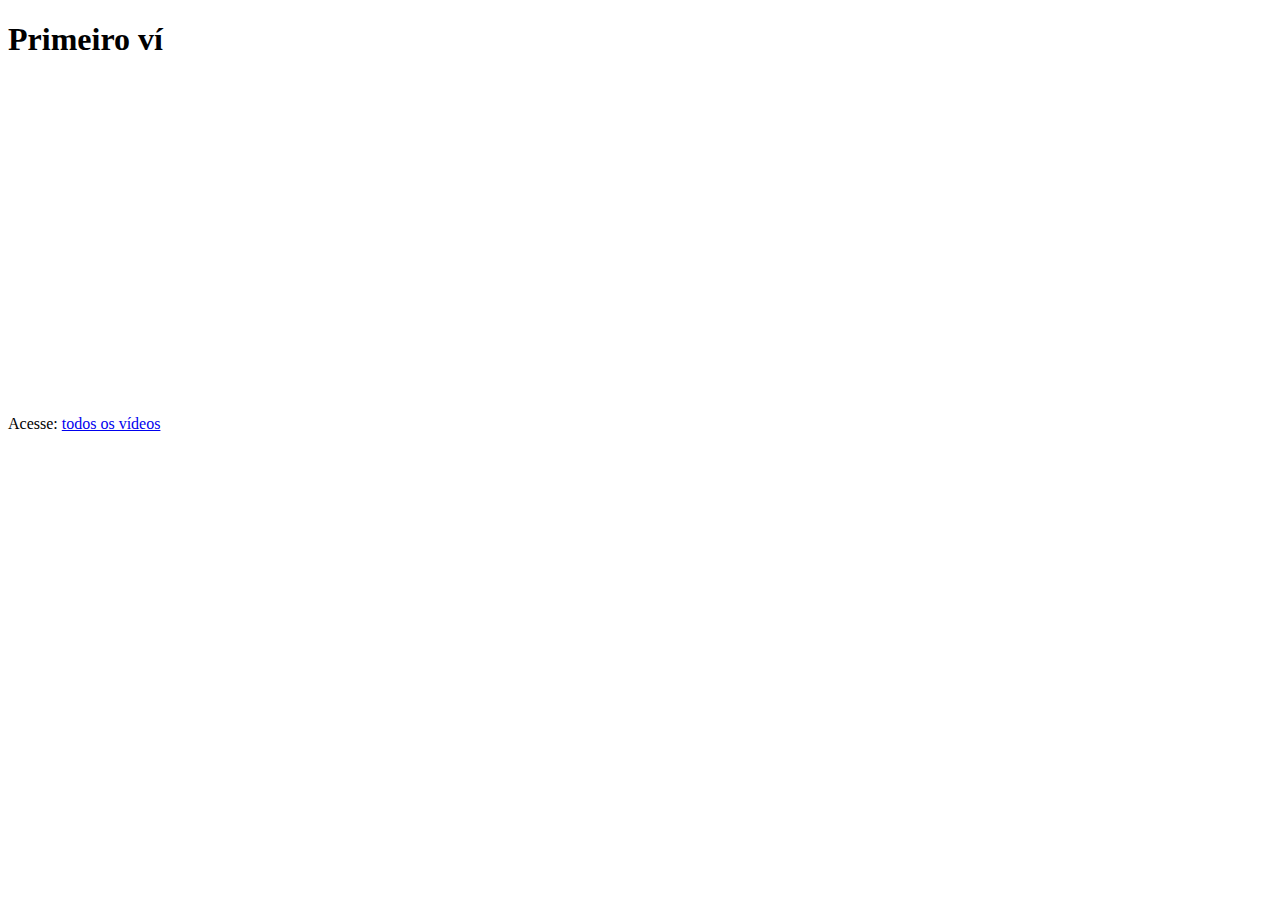
<file: exercicios/ex01/pagvideo/pagvideo1.html>
<!DOCTYPE html>
<html lang="pt-br">
<head>
    <meta charset="UTF-8">
    <meta name="viewport" content="width=device-width, initial-scale=1.0">
    <title>Pag 2 Noticias</title>
</head>
<body>
    <h1>Primeiro v&iacute;</h1>

    <iframe width="560" height="315" src="https://www.youtube.com/embed/4VV0YT0tXpc" 
    title="YouTube video player" frameborder="0" allow="accelerometer; autoplay; clipboard-write; 
    encrypted-media; gyroscope; picture-in-picture; web-share" allowfullscreen>
    </iframe>

    <p>Acesse: <a href="../index.html">todos os v&iacute;deos</a></p>
</body>
</html>
</file>
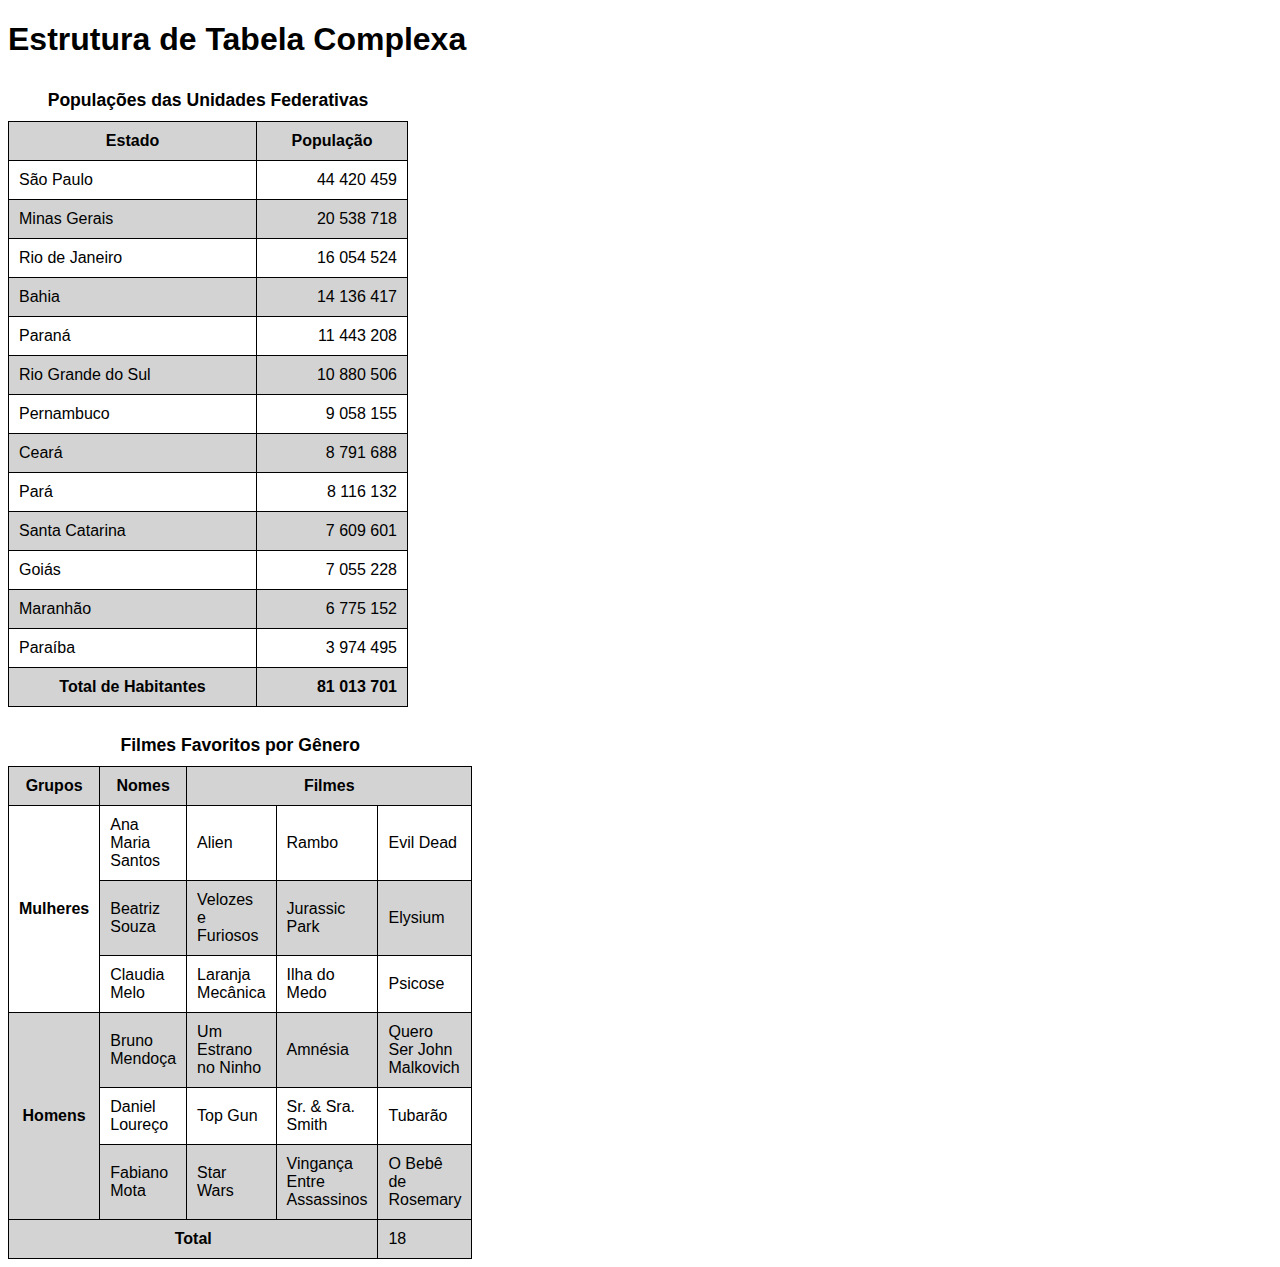
<file: exercicios/extabela/tabelacomplexa/tabelacomplexa.html>
<!DOCTYPE html>
<html lang="pt-br">
<head>
    <meta charset="UTF-8">
    <meta name="viewport" content="width=device-width, initial-scale=1.0">
    <link rel="stylesheet" href="estilotbcomplexa/tbcomplexa.css">
    <title>Tabela Complexa</title>
</head>
<body>
    <h1>Estrutura de Tabela Complexa</h1>

    <table>
        <caption>Populações das Unidades Federativas</caption>
        <thead>
            <tr>
                <th scope="col">Estado</th>
                <th scope="col">População</th>
            </tr>
        </thead>
        <tbody>
            <tr>
                <td>São Paulo</td>
                <td class="population">44 420 459</td>
                
            </tr>
            <tr>
                <td>Minas Gerais</td>
                <td class="population">20 538 718</td>
            </tr>
            <tr>
                <td>Rio de Janeiro</td>
                <td class="population">16 054 524</td>
            </tr>
            <tr>
                <td>Bahia</td>
                <td class="population">14 136 417</td>
            </tr>
            <tr>
                <td>Paraná</td>
                <td class="population">11 443 208</td>
            </tr>
            <tr>
                <td>Rio Grande do Sul</td>
                <td class="population">10 880 506</td>
            </tr>
            <tr>
                <td>Pernambuco</td>
                <td class="population">9 058 155</td>
            </tr>
            <tr>
                <td>Ceará</td>
                <td class="population">8 791 688</td>
            </tr>
            <tr>
                <td>Pará</td>
                <td class="population">8 116 132</td>
            </tr>
            <tr>
                <td>Santa Catarina</td>
                <td class="population">7 609 601</td>
            </tr>
            <tr>
                <td>Goiás</td>
                <td class="population">7 055 228</td>
            </tr>
            <tr>
                <td>Maranhão</td>
                <td class="population">6 775 152</td>
            </tr>
            <tr>
                <td>Paraíba</td>
                <td class="population">3 974 495</td>
            </tr>
        </tbody>
        <tfoot>
            <tr>
                <th scope="row">Total de Habitantes</th>
                <td class="population"><strong>81 013 701</strong></td>
            </tr>
        </tfoot>
    </table>
    <br>
    <table>
        <caption>Filmes Favoritos por Gênero</caption>
        <thead>
            <tr>
                <th scope="col">Grupos</th>
                <th scope="col">Nomes</th>
                <th colspan="3" scope="colgroup">Filmes</th>
            </tr>
        </thead>
        <tbody>
            <tr>
                <th rowspan="3" scope="rowgroup">Mulheres</th>
                <td>Ana Maria Santos</td>
                <td>Alien</td>
                <td>Rambo</td>
                <td>Evil Dead</td>
            </tr>
            <tr>
                <td>Beatriz Souza</td>
                <td>Velozes e Furiosos</td>
                <td>Jurassic Park</td>
                <td>Elysium</td>
            </tr>
            <tr>
                <td>Claudia Melo</td>
                <td>Laranja Mecânica</td>
                <td>Ilha do Medo</td>
                <td>Psicose</td>
            </tr>
            <tr>
                <th rowspan="3" scope="rowgroup">Homens</th>
                <td>Bruno Mendoça</td>
                <td>Um Estrano no Ninho</td>
                <td>Amnésia</td>
                <td>Quero Ser John Malkovich</td>
            </tr>
            <tr>
                <td>Daniel Loureço</td>
                <td>Top Gun</td>
                <td>Sr. & Sra. Smith</td>
                <td>Tubarão</td>
            </tr>
            <tr>
                <td>Fabiano Mota</td>
                <td>Star Wars</td>
                <td>Vingança Entre Assassinos</td>
                <td>O Bebê de Rosemary</td>
            </tr>
        </tbody>
        <tfoot>
            <tr>
                <th colspan="4" scope="row">Total</th>
                <td>18</td>
            </tr>
        </tfoot>
    </table>
</body>
</html>
</file>
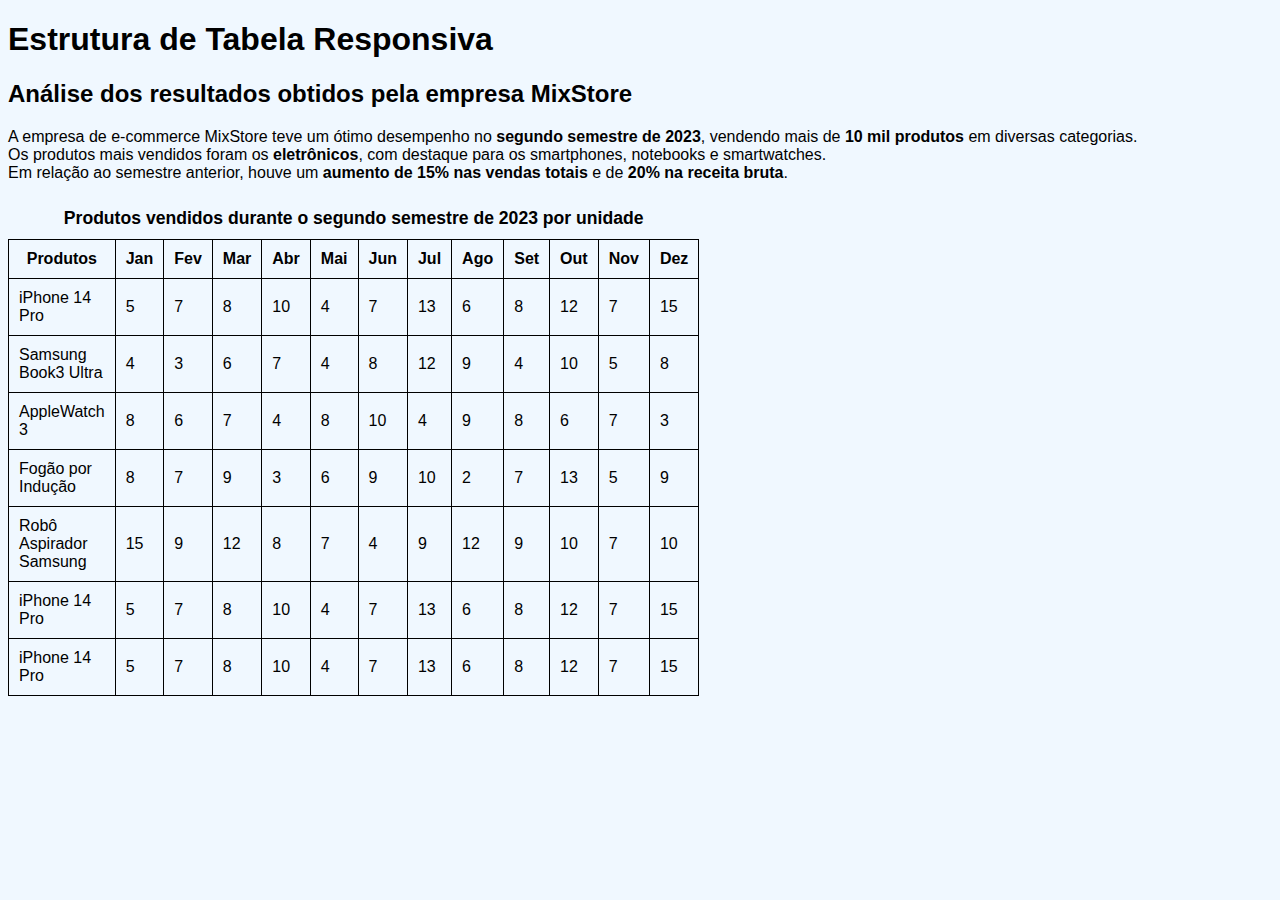
<file: exercicios/extabela/tabelaresponsiva/tabelaresponsiva.html>
<!DOCTYPE html>
<html lang="pt-br">
<head>
    <meta charset="UTF-8">
    <meta name="viewport" content="width=device-width, initial-scale=1.0">
    <link rel="stylesheet" href="tbresponsiva.css">
    <title>Tabela Responsiva</title>
</head>
<body>
    <h1>Estrutura de Tabela Responsiva</h1>
    <h2>Análise dos resultados obtidos pela empresa MixStore</h2>
    <p>
        A empresa de e-commerce MixStore teve um ótimo desempenho no <strong>segundo semestre de 2023</strong>, 
        vendendo mais de <strong>10 mil produtos</strong> em diversas categorias. <br>
        Os produtos mais vendidos foram os <strong>eletrônicos</strong>, com destaque para os smartphones, 
        notebooks e smartwatches. <br> Em relação ao semestre anterior, 
        houve um <strong>aumento de 15% nas vendas totais</strong> e de <strong>20% na receita bruta</strong>.
    </p>

    <div id="container">
        <table>
            <caption>Produtos vendidos durante o segundo semestre de 2023 por unidade</caption>
            <thead>
                <th scope="col">Produtos</th>
                <th scope="col">Jan</th>
                <th scope="col">Fev</th>
                <th scope="col">Mar</th>
                <th scope="col">Abr</th>
                <th scope="col">Mai</th>
                <th scope="col">Jun</th>
                <th scope="col">Jul</th>
                <th scope="col">Ago</th>
                <th scope="col">Set</th>
                <th scope="col">Out</th>
                <th scope="col">Nov</th>
                <th scope="col">Dez</th>
            </thead>
            <tbody>
                <tr>
                    <td>iPhone 14 Pro</td>
                    <td>5</td>
                    <td>7</td>
                    <td>8</td>
                    <td>10</td>
                    <td>4</td>
                    <td>7</td>
                    <td>13</td>
                    <td>6</td>
                    <td>8</td>
                    <td>12</td>
                    <td>7</td>
                    <td>15</td>
                </tr>
                <tr>
                    <td>Samsung Book3 Ultra</td>
                    <td>4</td>
                    <td>3</td>
                    <td>6</td>
                    <td>7</td>
                    <td>4</td>
                    <td>8</td>
                    <td>12</td>
                    <td>9</td>
                    <td>4</td>
                    <td>10</td>
                    <td>5</td>
                    <td>8</td>
                </tr>
                <tr>
                    <td>AppleWatch 3</td>
                    <td>8</td>
                    <td>6</td>
                    <td>7</td>
                    <td>4</td>
                    <td>8</td>
                    <td>10</td>
                    <td>4</td>
                    <td>9</td>
                    <td>8</td>
                    <td>6</td>
                    <td>7</td>
                    <td>3</td>
                </tr>
                <tr>
                    <td>Fogão por Indução</td>
                    <td>8</td>
                    <td>7</td>
                    <td>9</td>
                    <td>3</td>
                    <td>6</td>
                    <td>9</td>
                    <td>10</td>
                    <td>2</td>
                    <td>7</td>
                    <td>13</td>
                    <td>5</td>
                    <td>9</td>
                </tr>
                <tr>
                    <td>Robô Aspirador Samsung</td>
                    <td>15</td>
                    <td>9</td>
                    <td>12</td>
                    <td>8</td>
                    <td>7</td>
                    <td>4</td>
                    <td>9</td>
                    <td>12</td>
                    <td>9</td>
                    <td>10</td>
                    <td>7</td>
                    <td>10</td>
                </tr>
                <tr>
                    <td>iPhone 14 Pro</td>
                    <td>5</td>
                    <td>7</td>
                    <td>8</td>
                    <td>10</td>
                    <td>4</td>
                    <td>7</td>
                    <td>13</td>
                    <td>6</td>
                    <td>8</td>
                    <td>12</td>
                    <td>7</td>
                    <td>15</td>
                </tr>
                <tr>
                    <td>iPhone 14 Pro</td>
                    <td>5</td>
                    <td>7</td>
                    <td>8</td>
                    <td>10</td>
                    <td>4</td>
                    <td>7</td>
                    <td>13</td>
                    <td>6</td>
                    <td>8</td>
                    <td>12</td>
                    <td>7</td>
                    <td>15</td>
                </tr>
            </tbody>
        </table>
    </div>
</body>
</html>
</file>
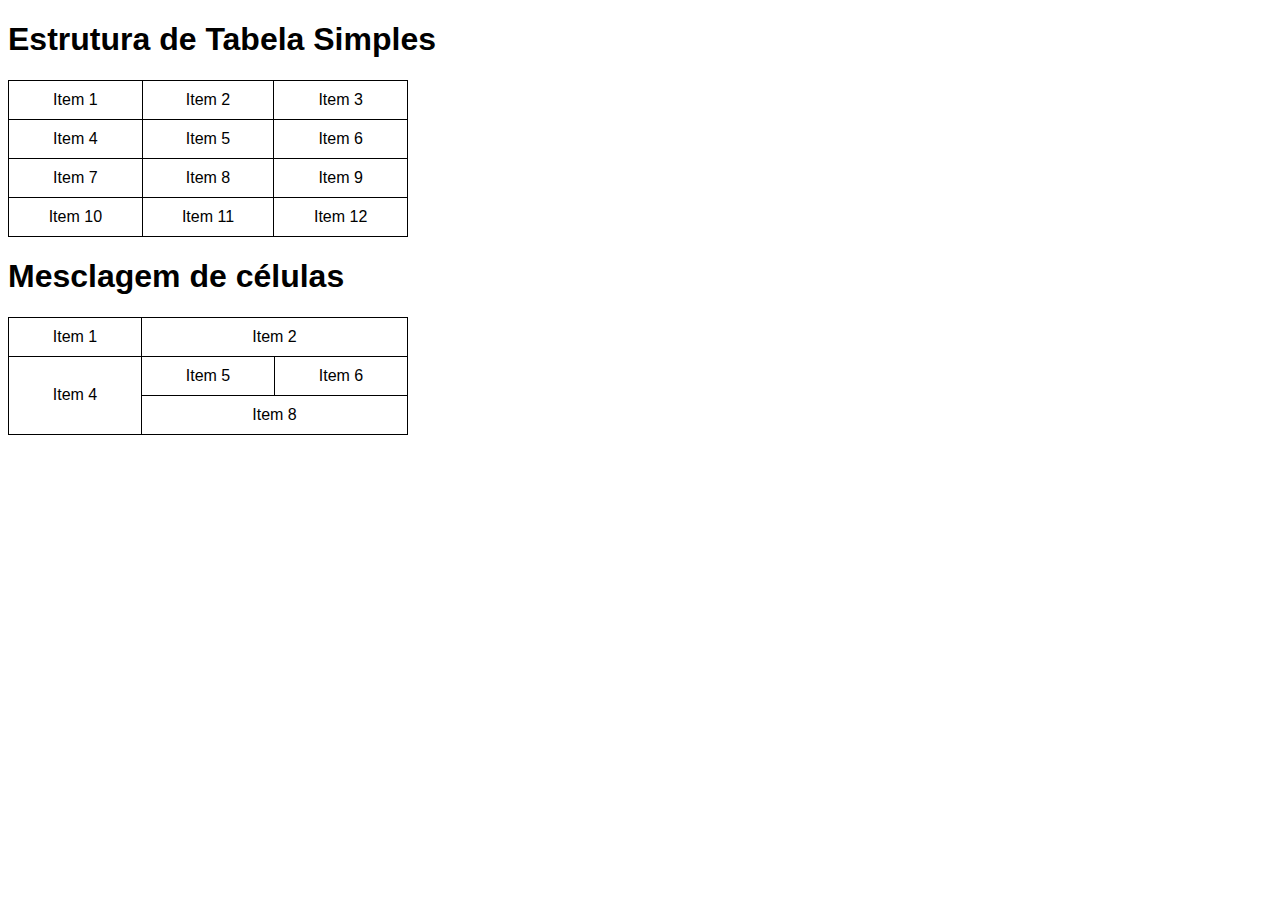
<file: exercicios/extabela/tabelasimples/tabelasimples.html>
<!DOCTYPE html>
<html lang="pt-br">
<head>
    <meta charset="UTF-8">
    <meta name="viewport" content="width=device-width, initial-scale=1.0">
    <link rel="stylesheet" href="estilotbsimples/tbsimples.css">
    <title>Tabela Simples</title>
</head>
<body>
    <h1>Estrutura de Tabela Simples</h1>

    <table>
        <tr>
            <td>Item 1</td>
            <td>Item 2</td>
            <td>Item 3</td>
        </tr>
        <tr>
            <td>Item 4</td>
            <td>Item 5</td>
            <td>Item 6</td>
        </tr>
        <tr>
            <td>Item 7</td>
            <td>Item 8</td>
            <td>Item 9</td>
        </tr>
        <tr>
            <td>Item 10</td>
            <td>Item 11</td>
            <td>Item 12</td>
        </tr>
    </table>

    <h1>Mesclagem de células</h1>

    <table>
        <tr>
            <td>Item 1</td>
            <td colspan="2">Item 2</td>
        </tr>
        <tr>
            <td rowspan="2">Item 4</td>
            <td>Item 5</td>
            <td>Item 6</td>
        </tr>
        <tr>
            <td colspan="2">Item 8</td>
        </tr>
    </table>
</body>
</html>
</file>
<file: exercicios/ex03_desafio_site_cordel/estilo/style.css>
@charset "UTF-8";

@import url('https://fonts.googleapis.com/css2?family=Marck+Script&family=PT+Sans&display=swap');

:root {
    --hdrColor1: rgb(255, 191, 221);
    --hdrColor2: rgb(179, 204, 255);
    --sColor1: rgba(255, 191, 221, 0.800);
    --sColor2: rgba(179, 204, 255, 0.800);
    --thdColor: rgb(58,58,58);
    --bkgColor: rgb(245,248,255);
    --lnkColor: rgb(26, 115, 232);
    --thrColor: rgb(245, 83, 159);

    --hdrText: 'Marck Script', serif;
    --pText: 'PT Sans', sans-serif;
}

* {
    margin: 0px;
    padding: 0px;
}

html, body {
    min-height: 100vh;
    background-color: var(--bkgColor);
}

header {
    padding: 50px;
    background-image: linear-gradient(90deg, var(--hdrColor1), var(--hdrColor2));
    text-align: center;
}

h1, h2 {
    font-family: var(--hdrText);
    color: var(--thdColor);
}

p, a, footer {
    font-family: var(--pText);
    color: var(--thdColor);
    text-decoration: none;
}

a {
    color: var(--lnkColor);
    font-weight: bold;
    transition: 0.5s;
}

a:hover {
    color: var(--thrColor);
}

nav {
    background-image: linear-gradient(90deg, var(--hdrColor1), var(--hdrColor2));
    padding: 30px;
}

nav > a {
    padding: 10px;
}

section {
    padding-left: 30px;
}

section.normal > p {
    padding-bottom: 1em;
}

section.normal, section.imagem {
    padding-top: 10vh;
    padding-bottom: 10vh;
    line-height: 2em;
}

section#info {
    padding-top: 10vh;
}

section.imagem {
    background-color: var(--thdColor);
    background-position: right center;
    background-size: cover;
    background-attachment: fixed;
}

section.imagem > p {
    width: 200px;
    background-image: linear-gradient(90deg, var(--sColor1), var(--sColor2));
    border-radius: 5px;
}

section#img01 {
    background-image: url('../imagens/background001.jpg');
}

section#img02 {
    background-image: url('../imagens/background002.jpg');
}

footer {
    padding: 30px;
    background-image: linear-gradient(90deg, var(--hdrColor1), var(--hdrColor2));
    text-align: center;
}
</file>
<file: exercicios/ex04_desafio_social/estilos/style.css>
@charset "UTF-8";

* {
    margin: 0px;
    padding: 0px;
}

html, body {
    height: 100vh;
    width: 100vw;
}

body {
    overflow: hidden;
    background: url('../pacote-d013/imagens/fundo-madeira.jpg') no-repeat top center;
    background-size: cover;
}


main {
    position: relative;
    height: 100vh;
}

section#smartphone {
    position: absolute;
    top: 50%;
    left: 50%;
    transform: translate(-50%, -50%);
    height: 627px;
    width: 311px;
    background: url('../pacote-d013/imagens/frame-iphone.png') no-repeat;
}

iframe#screen {
    position: relative;
    top: 80px;
    left: 22px;
    height: 471px;
    width: 269px;
}

section#social-media {
    text-align: right;
}

section#social-media img {
    width: 50px;
    margin: 10px;
    border-radius: 50%;
    box-shadow: 0px 0px 28px 5px rgba(17,17,26,0.18);
    box-sizing: border-box;
    transition: 0.3s;
}

section#social-media img:hover {
    border: 2px solid rgba(255, 255, 255, 0.459);
}
</file>
<file: exercicios/ex05_media_queries/mq01/estilos/landscape.css>
@charset "UTF-8";

:root {
    --bck-color: rgb(245,248,255);
    --hdr-color: rgb(24, 76, 120);
    --hvr-color: rgb(39, 123, 196);
    --fnt-color: rgb(58,58,58);
}

* {
    margin: 0;
    padding: 0;
}

html, main {
    font-family: Arial, Helvetica, sans-serif;
    font-size: 1em;
    background-color: var(--bck-color);
    color: var(--fnt-color);
}

header {
    background-color: var(--hdr-color);
}

header > h1 {
    padding: 1.5rem;
    color: var(--bck-color);
    text-align: center;
}

nav {
    padding: 1.5rem;
    text-align: center;
}

nav > a {
    padding-left: 1.5rem;
}

a {
    text-decoration: none;
    color: var(--bck-color);
    transition: 0.3s;
}

a:hover {
    color: var(--hvr-color);
}

article {
    display: block;
    margin: auto;
    width: 37.5rem;
    text-align: justify;

}

article > h2 {
    padding: 1.5rem 1.5rem;
    text-align: center;
}

p {
    padding-bottom: 1.5rem;
    line-height: 1.5rem;
}

abbr {
    text-decoration: none;
}

img {
    margin: auto;
    width: 37.5rem;
    height: 25rem;
    background-size: contain;
    border-radius: 0.3rem;
}

img#profile {
    width: 3.12rem;
    height: 3.12rem;
    background-size: contain;
    border-radius: 50%;
}

section#details-profile {
    float: inline-block;
}

figcaption {
    padding-bottom: 1.5rem;
    font-size: 0.8rem;

}

@media (max-width: 635px) {
    img {
        margin: auto;
        width: 400px;
        height: 400px;
        background-size: contain;
        border-radius: 0.3rem;
    }
}
</file>
<file: exercicios/ex02_desafio_site_android - Copia/estilos/style.css>
@charset "UTF-8";

@import url('https://fonts.googleapis.com/css2?family=Asap&family=Roboto&display=swap');

:root {
    --bkgColor: rgb(245,248,255);
    --htxColor: rgb(255, 255, 255);
    --hdrColor: rgb(7,48,66);
    --hvrColor: rgb(61,219,133);
    --asdColor: rgb(131, 225, 173);
    --fntColor: rgb(58, 58, 58);

    --dftFont: Arial, Helvetica, sans-serif;
    --ttlFont: 'Roboto', sans-serif;
    --txtFont: 'Asap', sans-serif;
}

* {
    margin: 0px;
    padding: 0px;
}

body {
    background-color: var(--bkgColor);
    font-family: var(--dftFont);
}

header {
    background-color: var(--hdrColor);
    min-height: 150px;
    text-align: center;
    padding-top: 50px;
}

header > div {
    color: var(--htxColor);
    font-family: var(--ttlFont);
    margin-bottom: 20px;
}

header > div > p {
    color: var(--htxColor);
    margin-top: 20px;
}

nav {
    background-color: var(--hdrColor);
    padding: 10px;
}

nav > a {
    color: var(--htxColor);
    padding: 10px;
    text-decoration: none;
    transition: 0.3s;
}

nav > a:hover {
    color: var(--hvrColor);
}

main {
    min-width: 300px;
    max-width: 1000px;
    margin: auto;
    padding: 20px;
}

img {
    width: 100%;
    border-radius: 5px;
}

img.short {
    display: block;
    margin: auto;
    max-width: 350px;
    border-radius: 5px;
}

article > h1, h2, h3, p {
    color: var(--fntColor);
}

article > p {
    font-family: var(--txtFont);
    margin: 15px 0px;
    text-align: justify;
    text-indent: 30px;
    line-height: 1em;
}

article a {
    text-decoration: none;
    font-weight: bold;
    color: var(--hvrColor);
}

aside {
    background-color: var(--asdColor);
    border-radius: 5px;
    padding: 10px;
}

aside > h3 {
    background-color: var(--hdrColor);
    color: var(--htxColor);
    padding: 10px;
    margin: -10px -10px 0px -10px;
    border-radius: 5px 5px 0px 0px;
}

aside p {
    margin: 15px 0px;
    text-align: justify;
    text-indent: 30px;
    line-height: 1em;
}

aside > ul {
    list-style-position: inside;
    columns: 2;
    list-style-type: '\2714\00A0\00A0';
}

aside a {
    color: var(--htxColor);
}

footer {
    background-color: var(--hdrColor);
    font-family: var(--txtFont);
    color: var(--htxColor);
    text-align: center;
    padding: 10px;
}
</file>
<file: exercicios/ex02_desafio_site_android/estilos/style.css>
@charset "UTF-8";

@import url('https://fonts.googleapis.com/css2?family=Asap&family=Roboto&display=swap');

:root {
    --bkgColor: rgb(245,248,255);
    --htxColor: rgb(255, 255, 255);
    --hdrColor: rgb(7,48,66);
    --hvrColor: rgb(61,219,133);
    --asdColor: rgb(131, 225, 173);
    --fntColor: rgb(58, 58, 58);

    --dftFont: Arial, Helvetica, sans-serif;
    --ttlFont: 'Roboto', sans-serif;
    --txtFont: 'Asap', sans-serif;
}

* {
    margin: 0px;
    padding: 0px;
}

body {
    background-color: var(--bkgColor);
    font-family: var(--dftFont);
}

header {
    background-color: var(--hdrColor);
    min-height: 150px;
    text-align: center;
    padding-top: 50px;
}

header > div {
    color: var(--htxColor);
    font-family: var(--ttlFont);
    margin-bottom: 20px;
}

header > div > p {
    color: var(--htxColor);
    margin-top: 20px;
}

span#icon-menu {display: none;}

nav {
    background-color: var(--hdrColor);
    padding: 10px;
    text-align: center;
}

nav > a {
    display: inline;
    color: var(--htxColor);
    padding: 10px;
    text-decoration: none;
    transition: 0.3s;
}

nav > a:hover {
    color: var(--hvrColor);
}

main {
    min-width: 300px;
    max-width: 1000px;
    margin: auto;
    padding: 20px;
}


ul#internal-link {
    list-style: none;
    margin: 15px 0px;
}

ul#internal-link > li {line-height: 1.6em;}

ul#internal-link  a {
    font-family: var(--txtFont);
    text-decoration: none;
    color: var(--hdrColor);
    transition: 0.3s;
}

ul#internal-link a:hover {color: var(--hvrColor);}

img {
    width: 100%;
    border-radius: 5px;
}

img.short {
    display: block;
    margin: auto;
    max-width: 350px;
    border-radius: 5px;
}

article > h1, h2, h3, p {
    color: var(--fntColor);
}

article > p {
    font-family: var(--txtFont);
    margin: 15px 0px;
    text-align: justify;
    text-indent: 30px;
    line-height: 1em;
}

article a {
    text-decoration: none;
    font-weight: bold;
    color: var(--hvrColor);
}

div.video {
    background-color: var(--hdrColor);
    border-radius: 5px;
    position: relative;
    padding-bottom: 58%;
}

div > iframe {
    position: absolute;
    top: 5%;
    left: 5%;
    width: 90%;
    height: 90%;
}

aside {
    background-color: var(--asdColor);
    border-radius: 5px;
    padding: 10px;
    margin: 15px 0px;
}

aside > h3 {
    background-color: var(--hdrColor);
    color: var(--htxColor);
    padding: 10px;
    margin: -10px -10px 0px -10px;
    border-radius: 5px 5px 0px 0px;
}

aside p {
    margin: 15px 0px;
    text-align: justify;
    text-indent: 30px;
    line-height: 1em;
}

aside > ul {
    list-style-position: inside;
    columns: 2;
    list-style-type: '\2714\00A0\00A0';
}

aside a {
    color: var(--htxColor);
}

abbr {
    text-decoration: none;
    transition: 0.3s;
}

abbr:hover {color: var(--hdrColor);}

footer {
    background-color: var(--hdrColor);
    font-family: var(--txtFont);
    color: var(--htxColor);
    text-align: center;
    padding: 10px;
}

@media (max-width: 420px) {

    nav > a {
        display: block;
    }

    span#icon-menu {
        display: block;
        text-align: center;
        background-color: var(--hdrColor);
        color: var(--htxColor);
        cursor: pointer;
    }
}
</file>
<file: exercicios/extabela/tabelacomplexa/estilotbcomplexa/tbcomplexa.css>
@charset "UTF-8";

body {
    font-family: Arial, Helvetica, sans-serif;
}

table {
    width: 400px;
    border-collapse: collapse;
}

caption {
    padding: 10px;
    font: bold 1.1em Arial, Helvetica, sans-serif;
}

thead, tfoot {
    background-color: rgb(211, 211, 211);
}

tbody tr:nth-child(2n) {
    background-color: rgb(211, 211, 211);
}

td, th {
    border: 1px solid rgb(0, 0, 0);
    padding: 10px;
}

td.population {
    text-align: right;
}
</file>
<file: exercicios/extabela/tabelaresponsiva/tbresponsiva.css>
@charset "UTF-8";

body {
    background-color: aliceblue;
    font-family: Arial, Helvetica, sans-serif;
}

div#container {
    overflow-x: auto;
}

caption {
    padding: 10px;
    font: bold 1.1em Arial, Helvetica, sans-serif;
}

table {
    width: 400px;
    border-collapse: collapse;
}

th, td {
    border: 1px solid black;
    padding: 10px;
}
</file>
<file: exercicios/extabela/tabelasimples/estilotbsimples/tbsimples.css>
@charset "UTF-8";

body {
    font-family: Arial, Helvetica, sans-serif;
}

table {
    width: 400px;
    border-collapse: collapse;
}

td {
    border: 1px solid rgb(0, 0, 0);
    padding: 10px;
    text-align: center; /* Alinhamento horizontal */
    vertical-align: middle; /* Alinhamento vertical */
}
</file>
